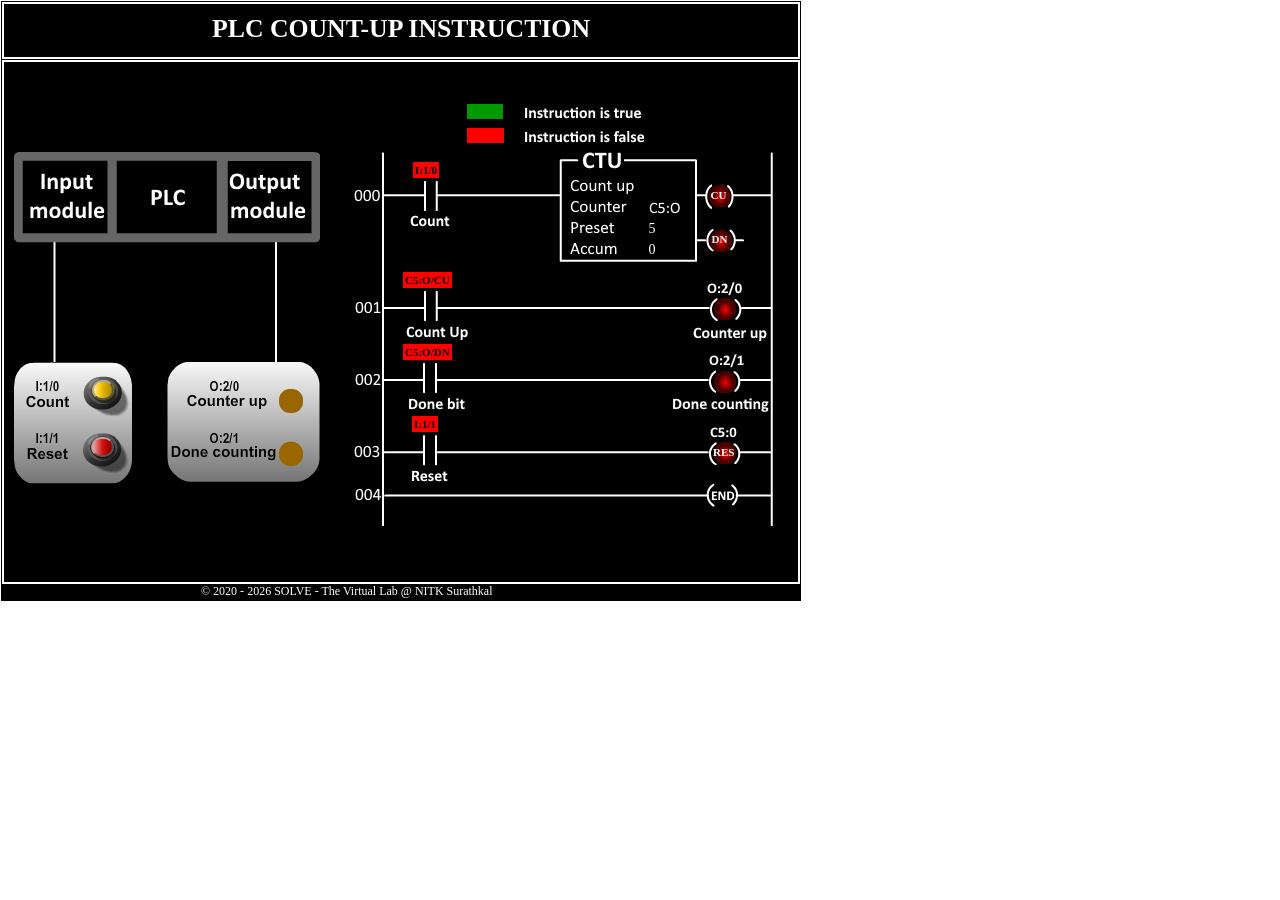
<file: simulation/index.html>
<!DOCTYPE html>
<html>
<head>
<meta charset="UTF-8">
<title>SOLVE</title>
<link rel="stylesheet" href="css/cui.css" />
<script type="text/javascript" src="js/cui.js"></script>
<script>
var simsubscreennum=0;
var temp=0;
</script>
</head>

<body style="margin:0; font-family:verdana; color:#ffffff;">
<div id="simscreen">
<div id="title"><h3>PLC COUNT-UP INSTRUCTION</h3></div>

<div class="simsubscreen">
	<img style="position:absolute; left:10px; top:90px;" src="images/i1.png" />
	<img style="position:absolute; left:350px; top:40px;" src="images/counter.png" />
	<img style="position:absolute; left:10px; top:300px;" src="images/control.png" />
	
	<img id="off1" style="position:absolute; left:704.5px; top:122.5px; width:22.5px; height:22.5px;" src="images/off.png" />
	<img id="on1" style="position:absolute; left:704.5px; top:122.5px; width:22.5px; height:22.5px; visibility:hidden;" src="images/on.png" />
	<img id="off2" style="position:absolute; left:705.5px; top:167.5px; width:22.5px; height:22.5px;" src="images/off.png" />
	<img id="on2" style="position:absolute; left:705.5px; top:167.5px; width:22.5px; height:22.5px; visibility:hidden;" src="images/on.png" />
	<img id="off3" style="position:absolute; left:709.5px; top:235.5px; width:22.5px; height:22.5px;" src="images/off.png" />
	<img id="on3" style="position:absolute; left:709.5px; top:235.5px; width:22.5px; height:22.5px; visibility:hidden;" src="images/on.png" />
	<img id="off4" style="position:absolute; left:709.5px; top:308.5px; width:22.5px; height:22.5px;" src="images/off.png" />
	<img id="on4" style="position:absolute; left:709.5px; top:308.5px; width:22.5px; height:22.5px; visibility:hidden;" src="images/on.png" />
	<img id="off5" style="position:absolute; left:709.5px; top:379.5px; width:22.5px; height:22.5px;" src="images/off.png" />
	<img id="on5" style="position:absolute; left:709.5px; top:379.5px; width:22.5px; height:22.5px; visibility:hidden;" src="images/on.png" />
	
	<div id="bit1" style="position:absolute; left:409px; top:100px; padding:2px; background-color:red; color:black; font-size:11px; font-weight:bold;">I:1/0</div>
	<div id="bit2" style="position:absolute; left:399px; top:210px; padding:2px; background-color:red; color:black; font-size:11px; font-weight:bold;">C5:O/CU</div>
	<div id="bit3" style="position:absolute; left:399px; top:282px; padding:2px; background-color:red; color:black; font-size:11px; font-weight:bold;">C5:O/DN</div>
	<div id="bit4" style="position:absolute; left:408px; top:354px; padding:2px; background-color:red; color:black; font-size:11px; font-weight:bold;">I:1/1</div>
	
	<p style="position:absolute; left:706.5px; top:116px; font-size:11px; font-weight:bold;">CU</p>
	<p style="position:absolute; left:707.5px; top:160px; font-size:11px; font-weight:bold;">DN</p>
	<p style="position:absolute; left:709px; top:372.5px; font-size:11px; font-weight:bold;">RES</p>
	
	<div id="cu" style="position:absolute; left:274.5px; top:327.25px; background-color:#996600; width:20px; height:20px; border-radius:11px; border:2px solid #996600;"></div>
	<div id="dc" style="position:absolute; left:274.5px; top:380px; background-color:#996600; width:20px; height:20px; border-radius:11px; border:2px solid #996600;"></div>

	<button id="count" style="position:absolute; left:88px; top:318.25px; background-image: linear-gradient(to right, #FFEB99, #FED430, #E1B400, #C79F00, #a98700); width:22px; height:20px; border-radius:11px; cursor:pointer; border-color:darkgrey;" onmousedown="startCounter();" onmouseup="stopCounter();"></button>
	
	<button id="reset" style="position:absolute; left:87px; top:374.75px; background-image: linear-gradient(to right, #F0A7A7, #E35A5A, #D11313, #B00000, #980000); width:23px; height:20.5px; border-radius:11.5px; cursor:pointer; border-color:darkgrey;" onmousedown="reset();" onmouseup="offReset();"></button>
	
	<p style="position:absolute; left:644.5px; top:144.5px; font-size:14px;">5</p>
	<p id="accum" style="position:absolute; left:644.5px; top:165.5px;font-size:14px;">0</p>
</div>

<div id="copyright"> &copy; 2020 - <script>document.write(new Date().getFullYear())</script> SOLVE - The Virtual Lab @ NITK Surathkal</div>

</div>
<script src="../assets/js/iframeResize.js"></script></body>
</html>
</file>
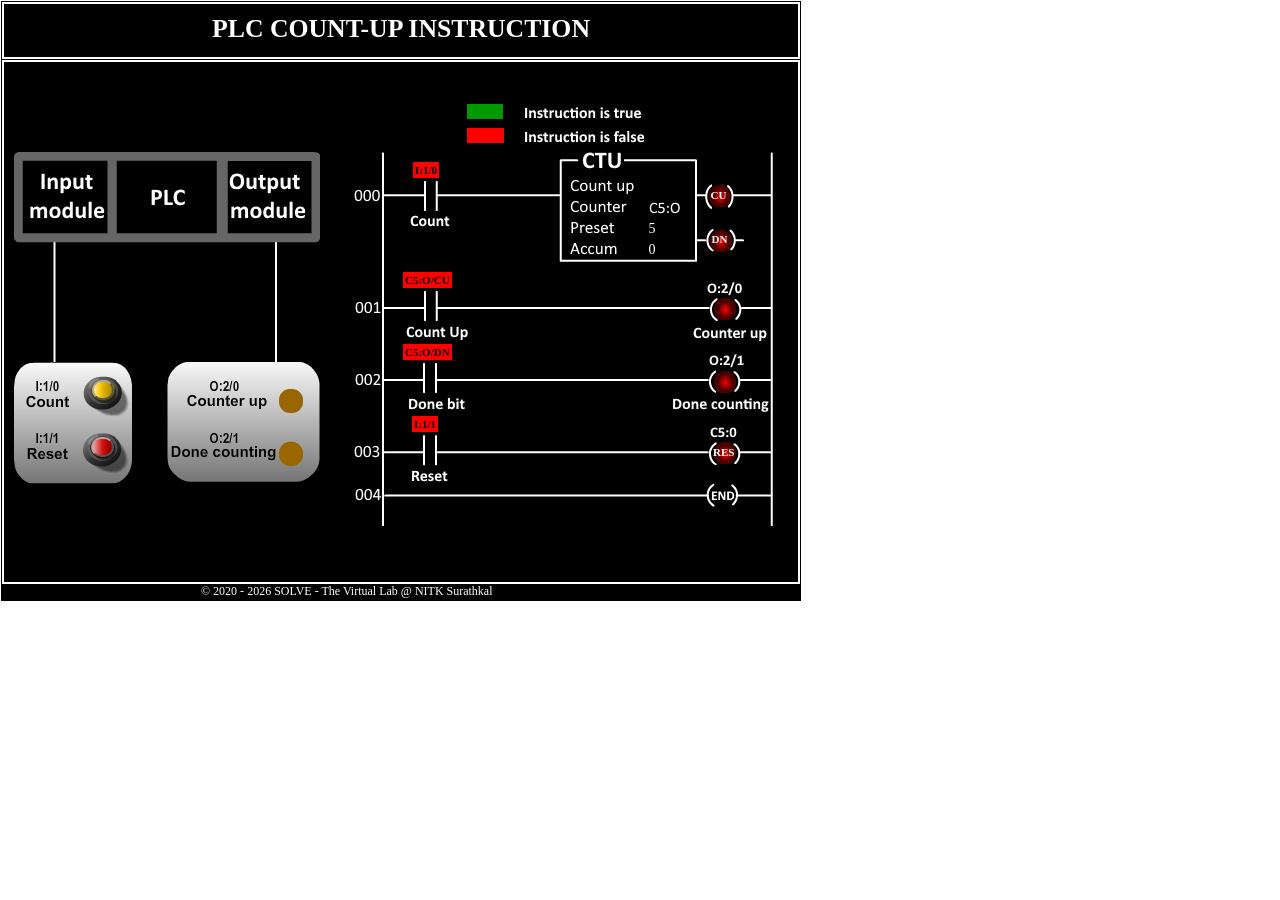
<file: experiment/simulation/index.html>
<!DOCTYPE html>
<html>
<head>
<meta charset="UTF-8">
<title>SOLVE</title>
<link rel="stylesheet" href="css/cui.css" />
<script type="text/javascript" src="js/cui.js"></script>
<script>
var simsubscreennum=0;
var temp=0;
</script>
</head>

<body style="margin:0; font-family:verdana; color:#ffffff;">
<div id="simscreen">
<div id="title"><h3>PLC COUNT-UP INSTRUCTION</h3></div>

<div class="simsubscreen">
	<img style="position:absolute; left:10px; top:90px;" src="images/i1.png" />
	<img style="position:absolute; left:350px; top:40px;" src="images/counter.png" />
	<img style="position:absolute; left:10px; top:300px;" src="images/control.png" />
	
	<img id="off1" style="position:absolute; left:704.5px; top:122.5px; width:22.5px; height:22.5px;" src="images/off.png" />
	<img id="on1" style="position:absolute; left:704.5px; top:122.5px; width:22.5px; height:22.5px; visibility:hidden;" src="images/on.png" />
	<img id="off2" style="position:absolute; left:705.5px; top:167.5px; width:22.5px; height:22.5px;" src="images/off.png" />
	<img id="on2" style="position:absolute; left:705.5px; top:167.5px; width:22.5px; height:22.5px; visibility:hidden;" src="images/on.png" />
	<img id="off3" style="position:absolute; left:709.5px; top:235.5px; width:22.5px; height:22.5px;" src="images/off.png" />
	<img id="on3" style="position:absolute; left:709.5px; top:235.5px; width:22.5px; height:22.5px; visibility:hidden;" src="images/on.png" />
	<img id="off4" style="position:absolute; left:709.5px; top:308.5px; width:22.5px; height:22.5px;" src="images/off.png" />
	<img id="on4" style="position:absolute; left:709.5px; top:308.5px; width:22.5px; height:22.5px; visibility:hidden;" src="images/on.png" />
	<img id="off5" style="position:absolute; left:709.5px; top:379.5px; width:22.5px; height:22.5px;" src="images/off.png" />
	<img id="on5" style="position:absolute; left:709.5px; top:379.5px; width:22.5px; height:22.5px; visibility:hidden;" src="images/on.png" />
	
	<div id="bit1" style="position:absolute; left:409px; top:100px; padding:2px; background-color:red; color:black; font-size:11px; font-weight:bold;">I:1/0</div>
	<div id="bit2" style="position:absolute; left:399px; top:210px; padding:2px; background-color:red; color:black; font-size:11px; font-weight:bold;">C5:O/CU</div>
	<div id="bit3" style="position:absolute; left:399px; top:282px; padding:2px; background-color:red; color:black; font-size:11px; font-weight:bold;">C5:O/DN</div>
	<div id="bit4" style="position:absolute; left:408px; top:354px; padding:2px; background-color:red; color:black; font-size:11px; font-weight:bold;">I:1/1</div>
	
	<p style="position:absolute; left:706.5px; top:116px; font-size:11px; font-weight:bold;">CU</p>
	<p style="position:absolute; left:707.5px; top:160px; font-size:11px; font-weight:bold;">DN</p>
	<p style="position:absolute; left:709px; top:372.5px; font-size:11px; font-weight:bold;">RES</p>
	
	<div id="cu" style="position:absolute; left:274.5px; top:327.25px; background-color:#996600; width:20px; height:20px; border-radius:11px; border:2px solid #996600;"></div>
	<div id="dc" style="position:absolute; left:274.5px; top:380px; background-color:#996600; width:20px; height:20px; border-radius:11px; border:2px solid #996600;"></div>

	<button id="count" style="position:absolute; left:88px; top:318.25px; background-image: linear-gradient(to right, #FFEB99, #FED430, #E1B400, #C79F00, #a98700); width:22px; height:20px; border-radius:11px; cursor:pointer; border-color:darkgrey;" onmousedown="startCounter();" onmouseup="stopCounter();"></button>
	
	<button id="reset" style="position:absolute; left:87px; top:374.75px; background-image: linear-gradient(to right, #F0A7A7, #E35A5A, #D11313, #B00000, #980000); width:23px; height:20.5px; border-radius:11.5px; cursor:pointer; border-color:darkgrey;" onmousedown="reset();" onmouseup="offReset();"></button>
	
	<p style="position:absolute; left:644.5px; top:144.5px; font-size:14px;">5</p>
	<p id="accum" style="position:absolute; left:644.5px; top:165.5px;font-size:14px;">0</p>
</div>

<div id="copyright"> &copy; 2020 - <script>document.write(new Date().getFullYear())</script> SOLVE - The Virtual Lab @ NITK Surathkal</div>

</div>
</body>
</html>
</file>
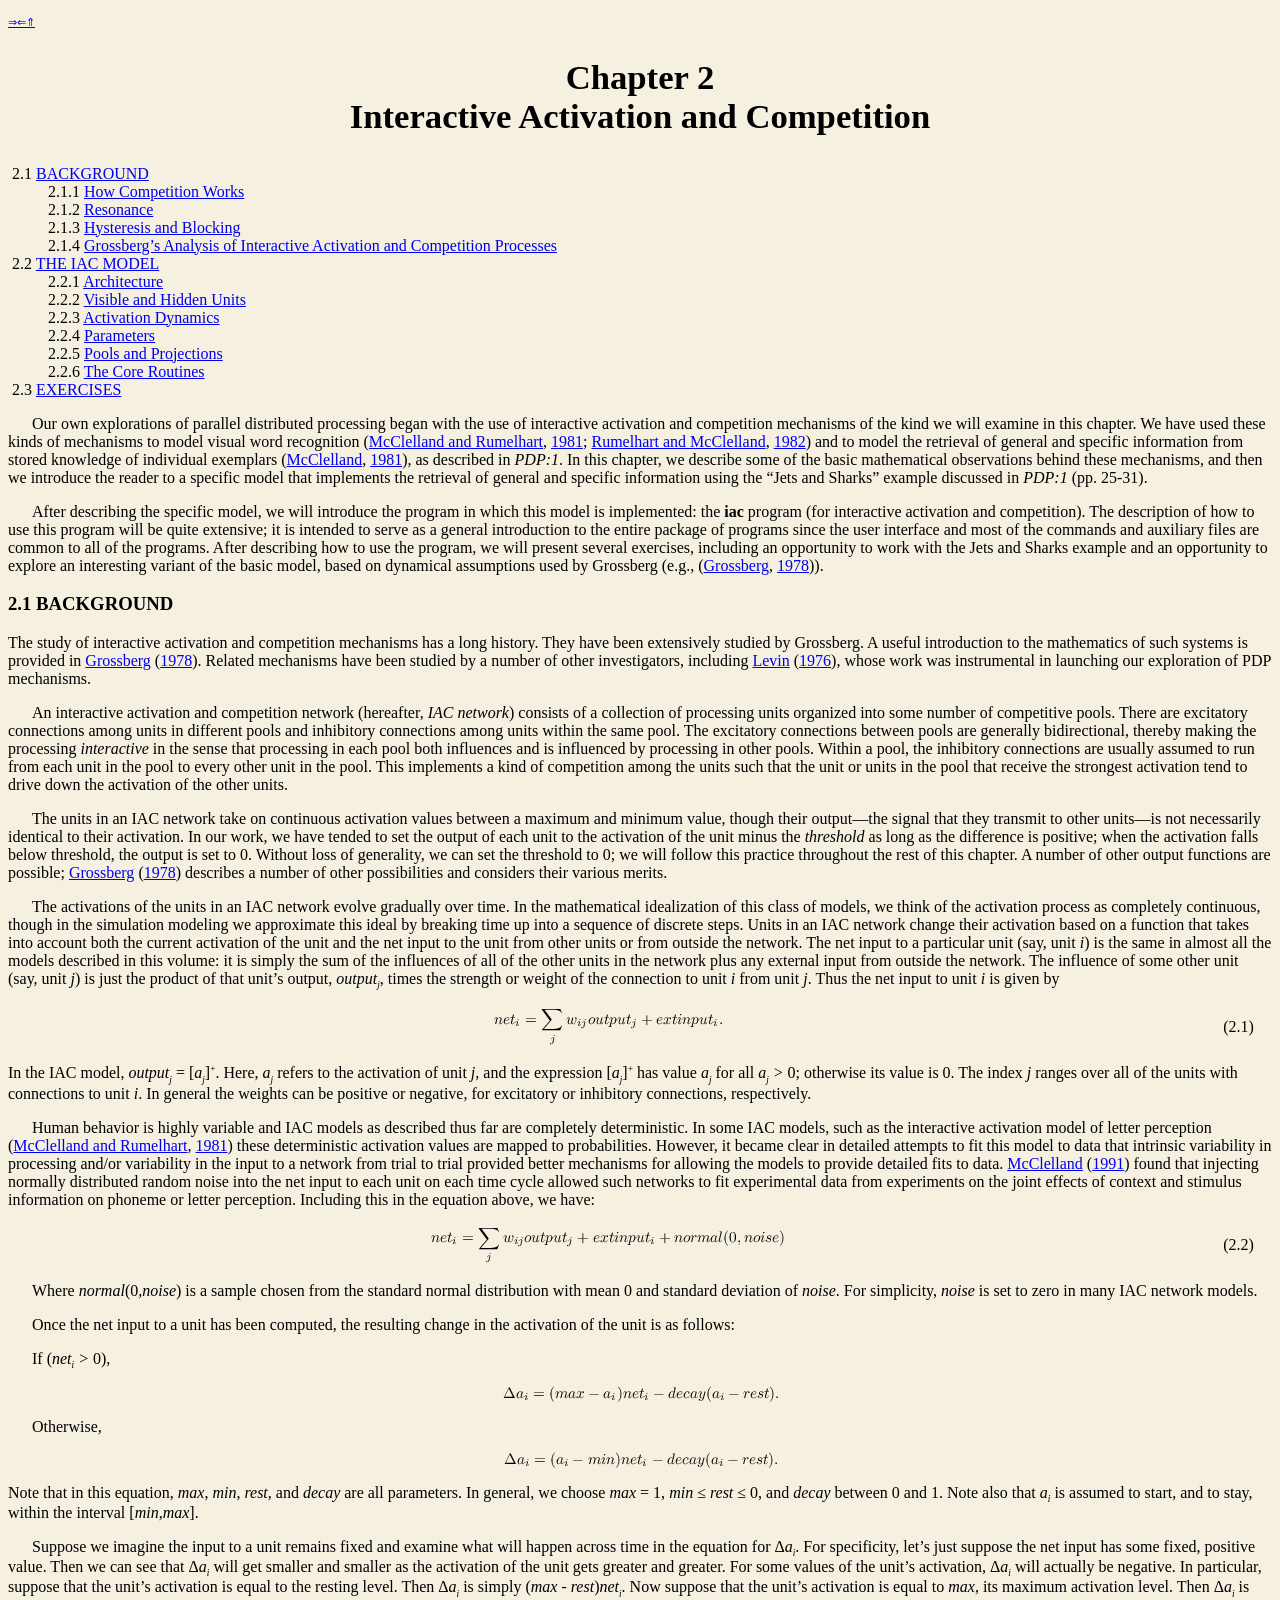
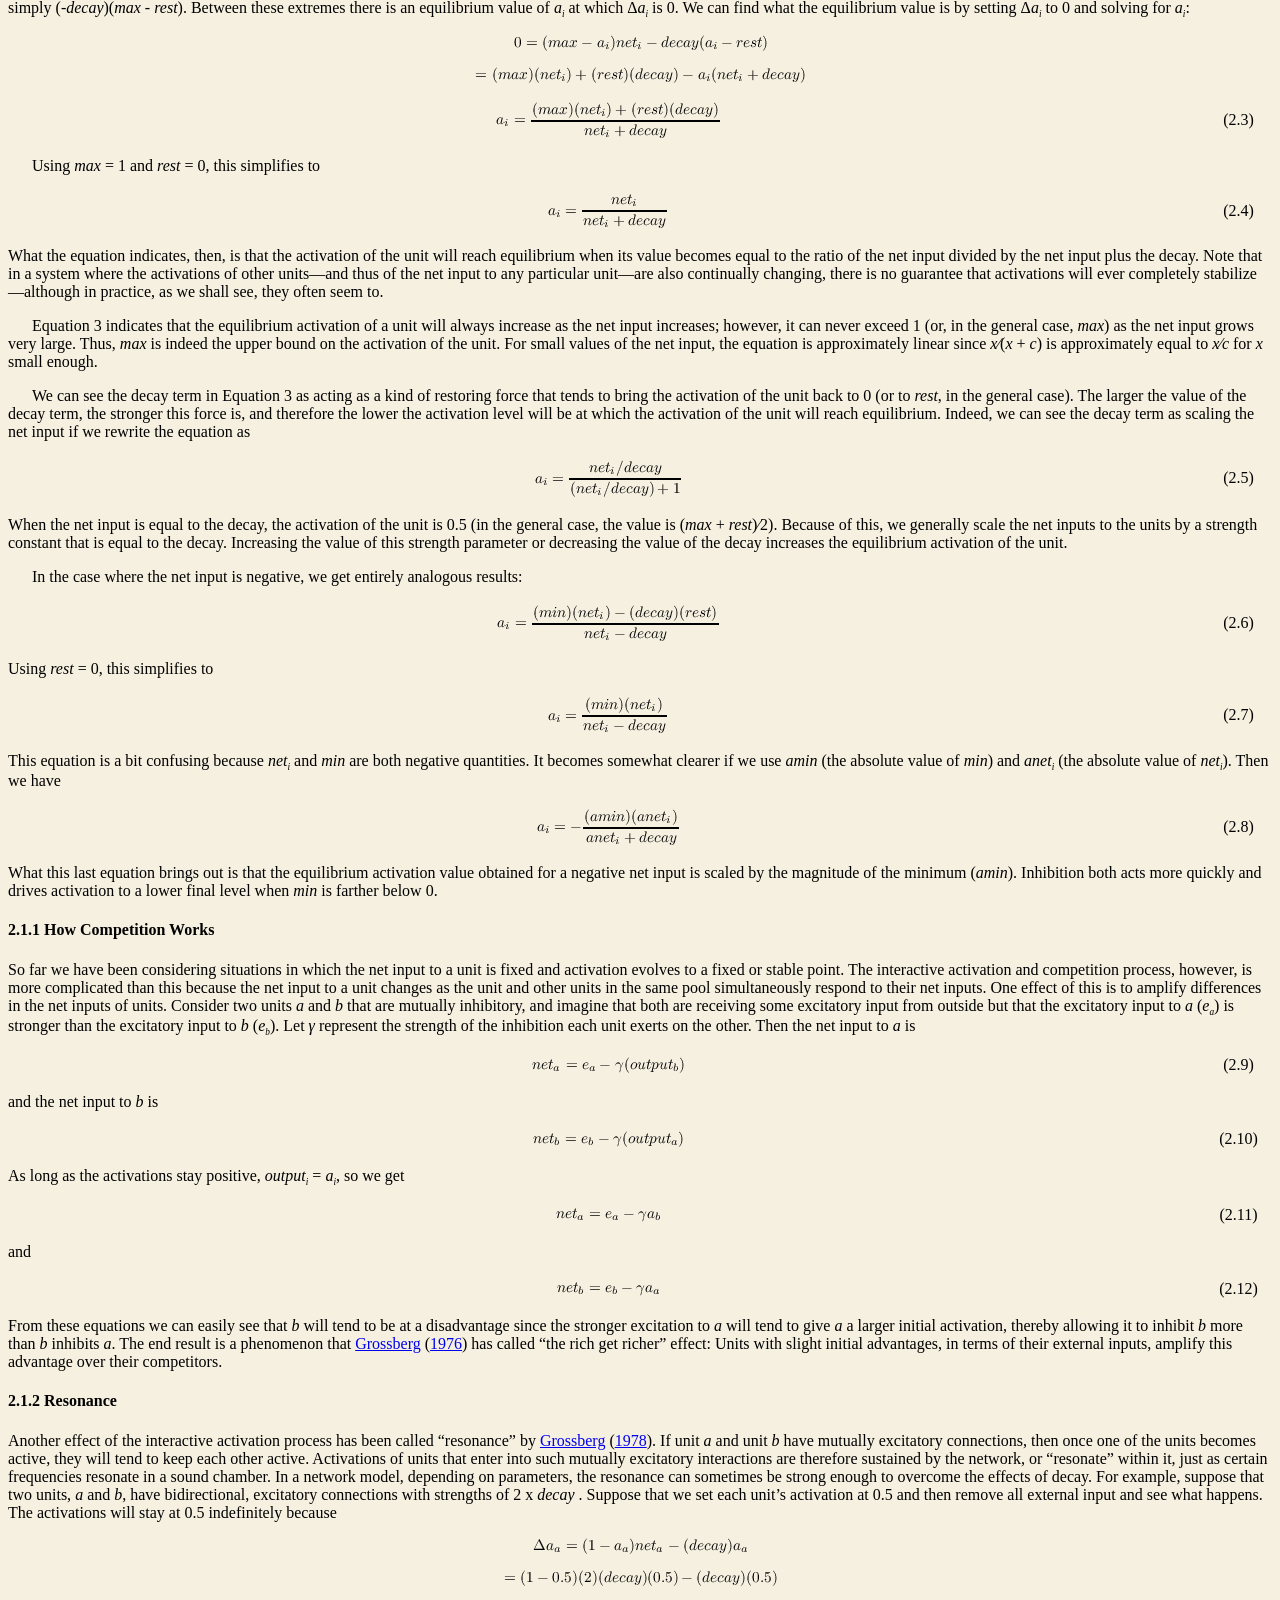
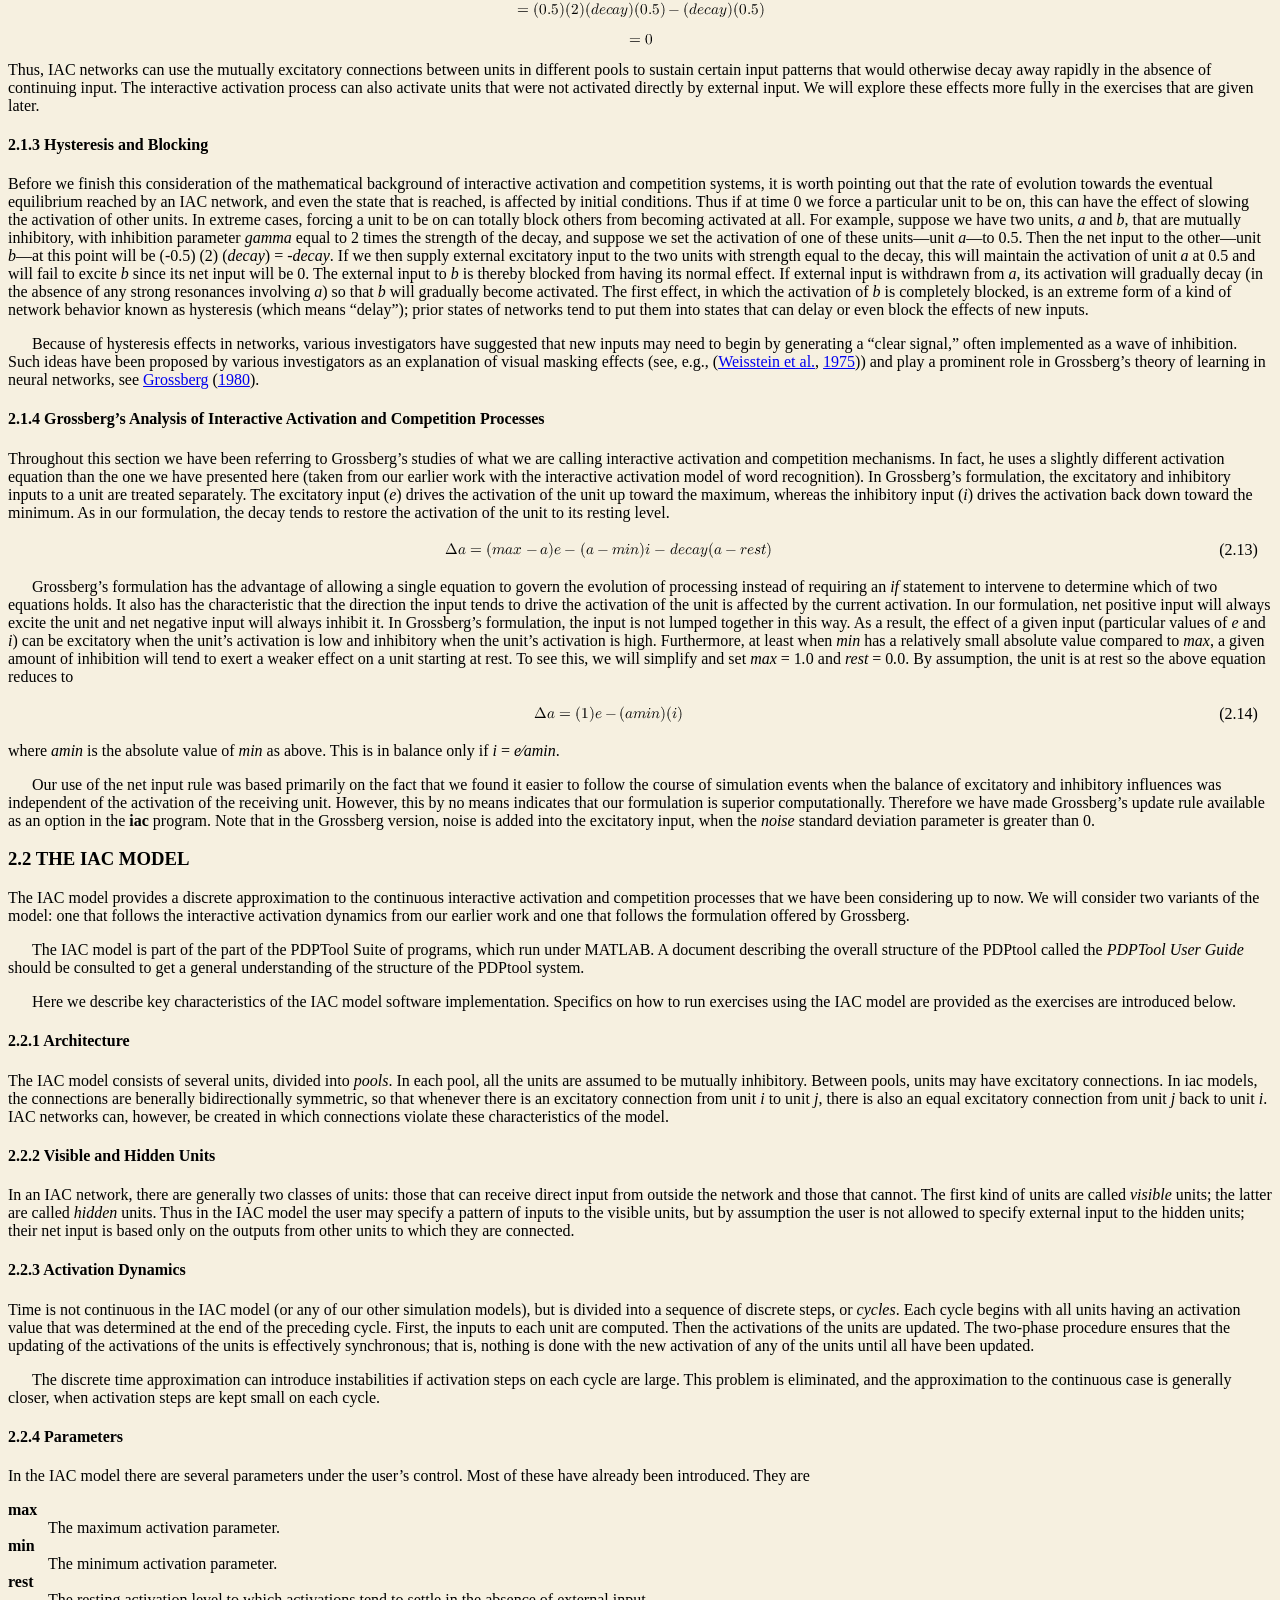
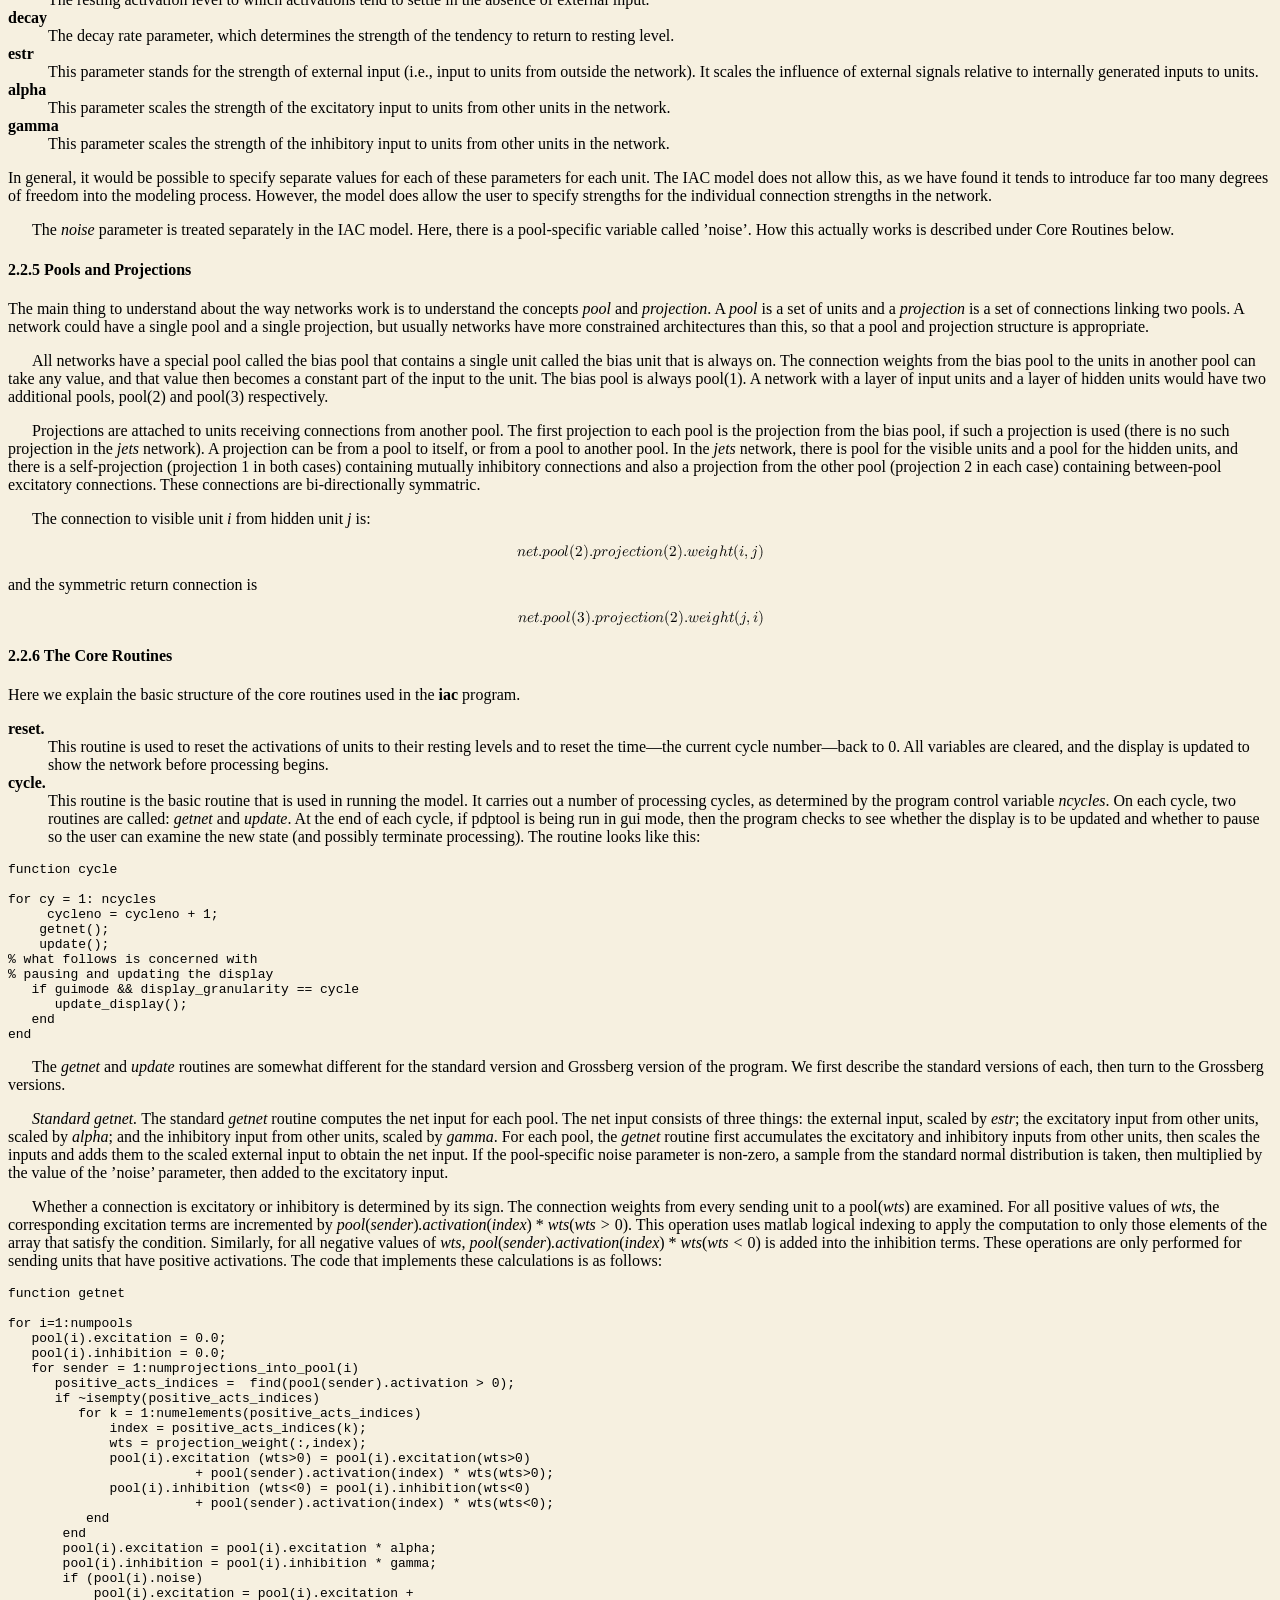
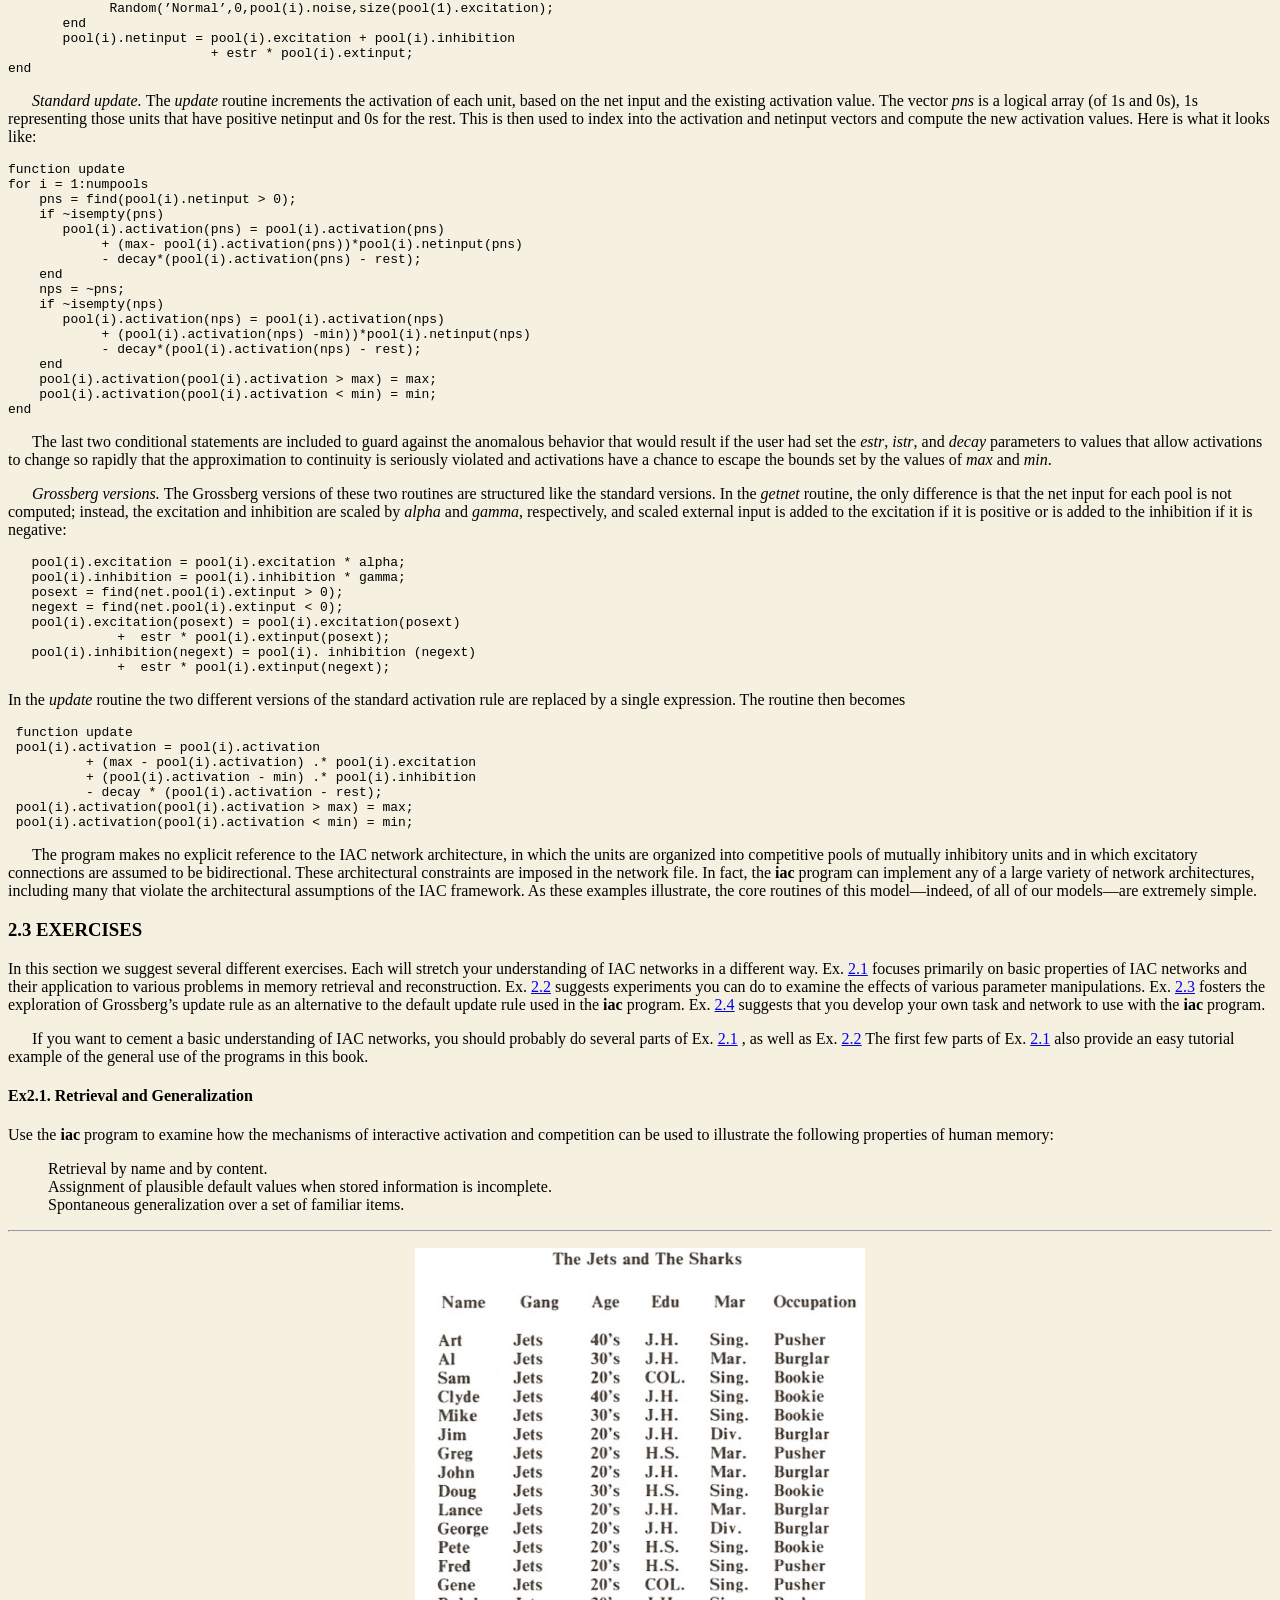
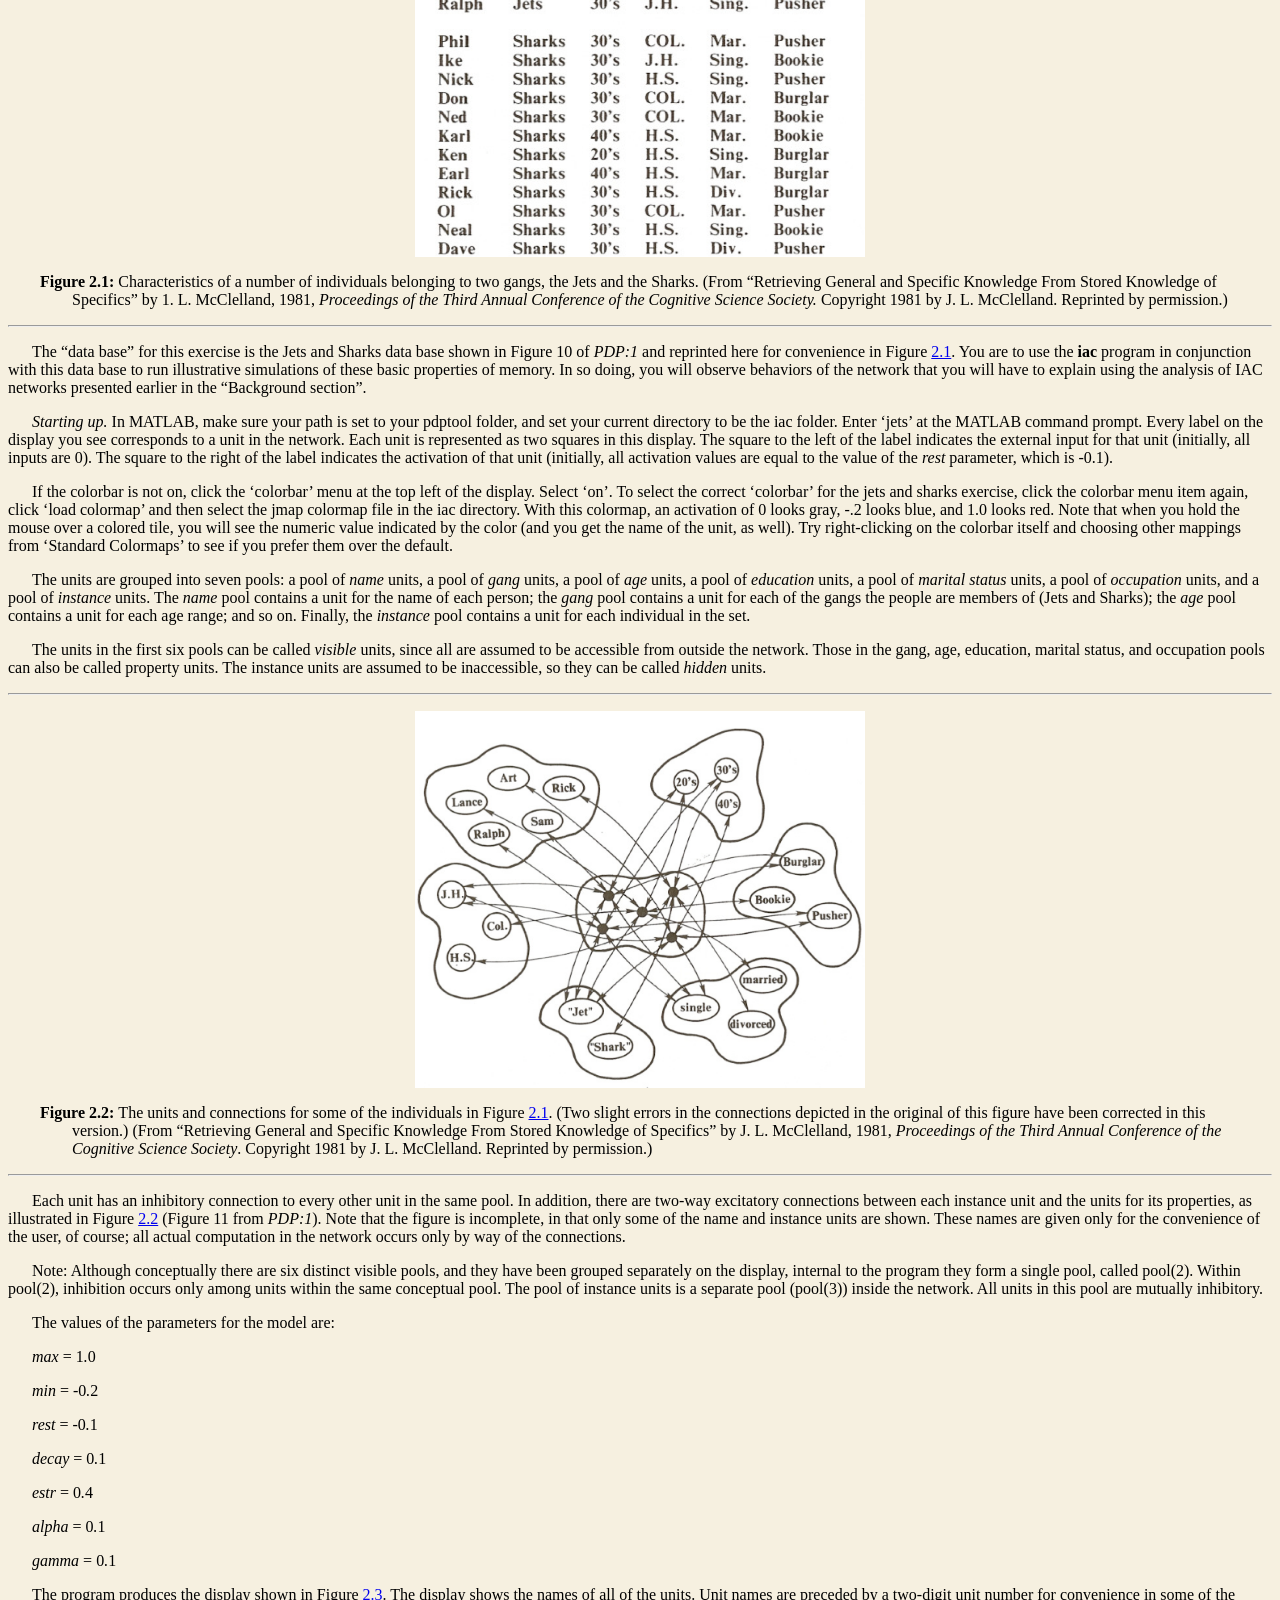
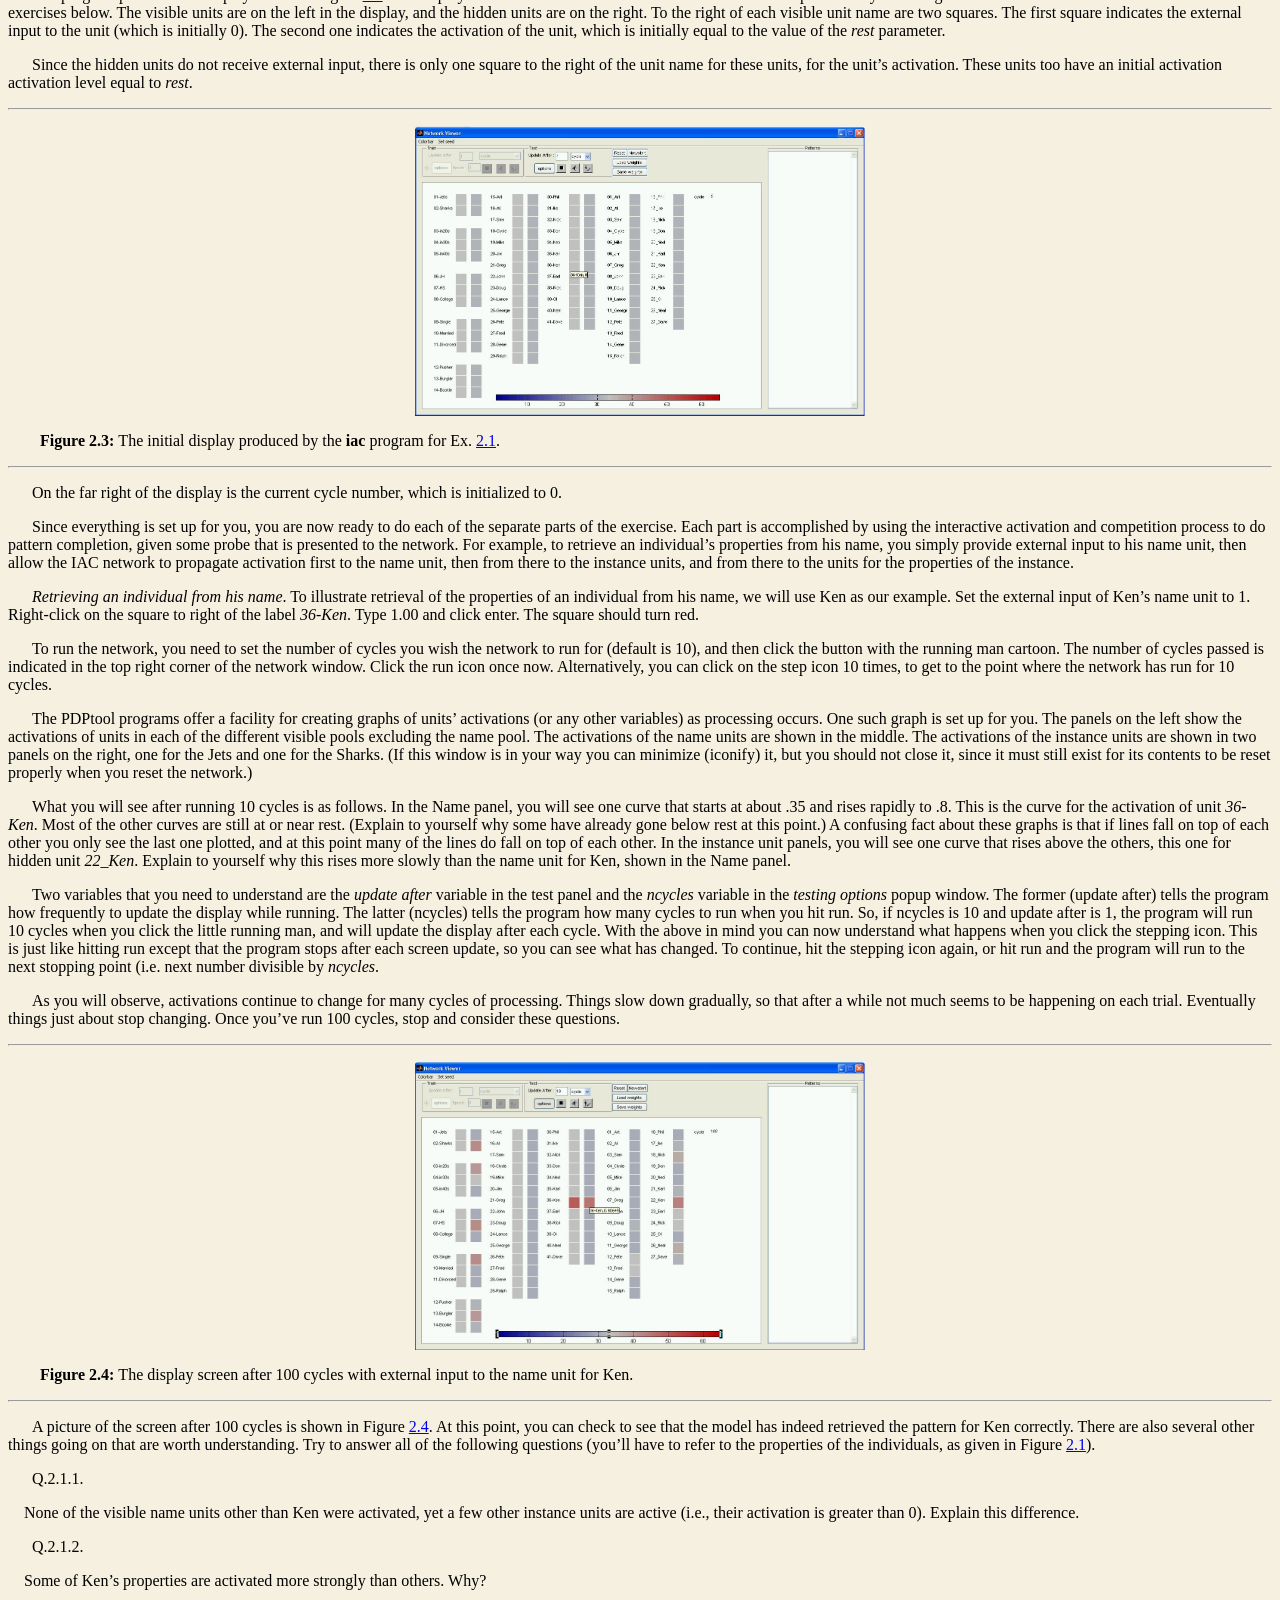
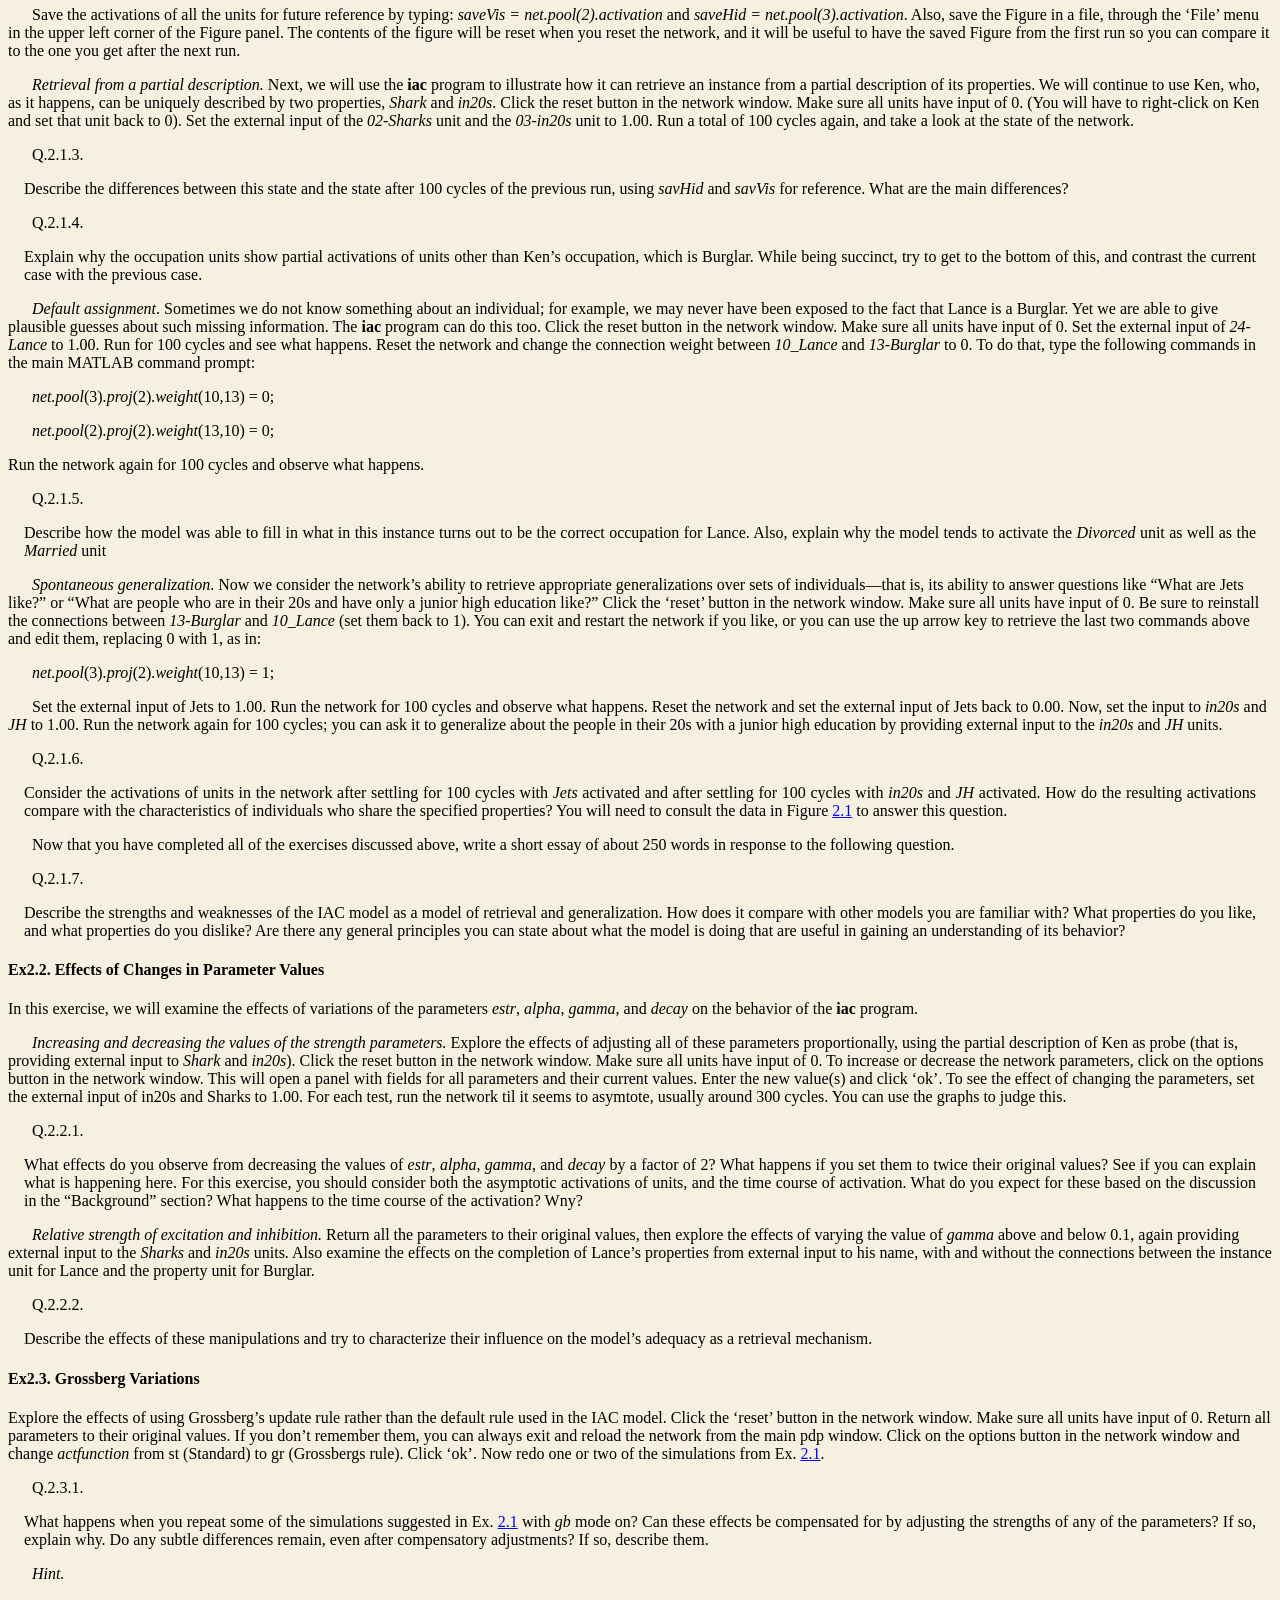
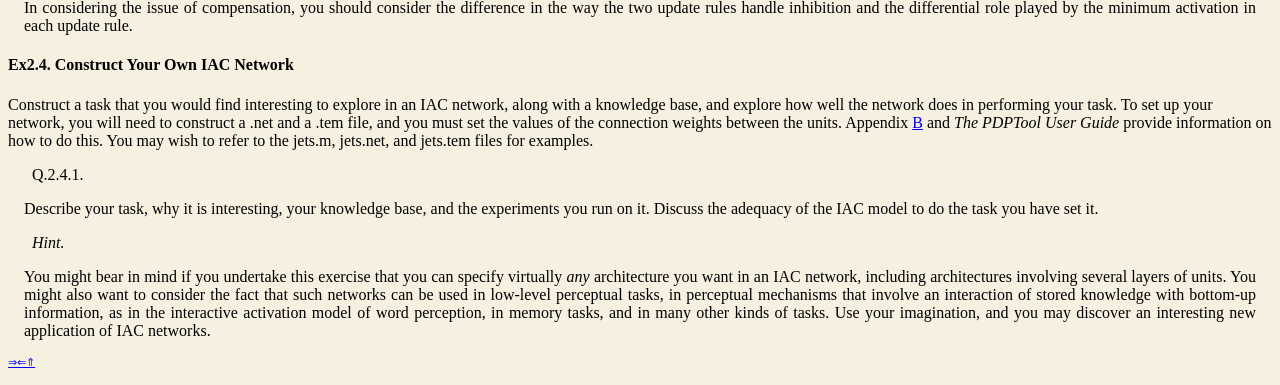
<file: Libraries/stanford-Interactive Activation and Competition.html>
<!DOCTYPE html PUBLIC "-//W3C//DTD HTML 4.01 Transitional//EN" "http://www.w3.org/TR/html4/loose.dtd">
<html><head><title>2 Interactive Activation and Competition</title> 
<meta http-equiv="Content-Type" content="text/html; charset=windows-1252"> 
<meta name="generator" content="TeX4ht (http://www.cse.ohio-state.edu/~gurari/TeX4ht/)"> 
<meta name="originator" content="TeX4ht (http://www.cse.ohio-state.edu/~gurari/TeX4ht/)"> 
<!-- 2,frames,html --> 
<meta name="src" content="handbook.tex"> 
<meta name="date" content="2015-12-16 23:36:00"> 
<link rel="stylesheet" type="text/css" href="stanford-Interactive%20Activation%20and%20Competition_files/handbook.css"> 
</head><body>
   <!--l. 1--><div class="crosslinks"><p class="noindent"><a href="https://web.stanford.edu/group/pdplab/pdphandbook/handbookch4.html"><span class="cmsy-7">&#8658;</span></a><a href="https://web.stanford.edu/group/pdplab/pdphandbook/handbookch2.html"><span class="cmsy-7">&#8656;</span></a><a href="https://web.stanford.edu/group/pdplab/pdphandbook/handbook3.html#handbookch3.html"><span class="cmsy-7">&#8657;</span></a></p></div>
   <h2 class="chapterHead"><span class="titlemark">Chapter&nbsp;2</span><br><a id="x7-190002"></a>Interactive Activation and Competition</h2><div class="chapterTOCS">
   &nbsp;<span class="sectionToc">2.1 <a href="#x7-200002.1">BACKGROUND</a></span>
<br>   &nbsp;&nbsp;<span class="subsectionToc">2.1.1 <a href="#x7-210002.1.1">How Competition Works</a></span>
<br>   &nbsp;&nbsp;<span class="subsectionToc">2.1.2 <a href="#x7-220002.1.2">Resonance</a></span>
<br>   &nbsp;&nbsp;<span class="subsectionToc">2.1.3 <a href="#x7-230002.1.3">Hysteresis and Blocking</a></span>
<br>   &nbsp;&nbsp;<span class="subsectionToc">2.1.4 <a href="#x7-240002.1.4">Grossberg�s Analysis of Interactive Activation and Competition Processes</a></span>
<br>   &nbsp;<span class="sectionToc">2.2 <a href="#x7-250002.2">THE IAC MODEL</a></span>
<br>   &nbsp;&nbsp;<span class="subsectionToc">2.2.1 <a href="#x7-260002.2.1">Architecture</a></span>
<br>   &nbsp;&nbsp;<span class="subsectionToc">2.2.2 <a href="#x7-270002.2.2">Visible and Hidden Units</a></span>
<br>   &nbsp;&nbsp;<span class="subsectionToc">2.2.3 <a href="#x7-280002.2.3">Activation Dynamics</a></span>
<br>   &nbsp;&nbsp;<span class="subsectionToc">2.2.4 <a href="#x7-290002.2.4">Parameters</a></span>
<br>   &nbsp;&nbsp;<span class="subsectionToc">2.2.5 <a href="#x7-300002.2.5">Pools and Projections</a></span>
<br>   &nbsp;&nbsp;<span class="subsectionToc">2.2.6 <a href="#x7-310002.2.6">The Core Routines</a></span>
<br>   &nbsp;<span class="sectionToc">2.3 <a href="#x7-320002.3">EXERCISES</a></span>
   </div>
<!--l. 3--><p class="indent">   Our own explorations of parallel distributed processing began with the
use of interactive activation and competition mechanisms of the kind we
will examine in this chapter. We have used these kinds of mechanisms to
model visual word recognition (<a href="https://web.stanford.edu/group/pdplab/pdphandbook/handbookli2.html#XMcClellandRumelhart81">McClelland and Rumelhart</a>,&nbsp;<a href="https://web.stanford.edu/group/pdplab/pdphandbook/handbookli2.html#XMcClellandRumelhart81">1981</a>;&nbsp;<a href="https://web.stanford.edu/group/pdplab/pdphandbook/handbookli2.html#XRumelhartMcClelland82">Rumelhart
and McClelland</a>,&nbsp;<a href="https://web.stanford.edu/group/pdplab/pdphandbook/handbookli2.html#XRumelhartMcClelland82">1982</a>) and to model the retrieval of general and specific
information from stored knowledge of individual exemplars (<a href="https://web.stanford.edu/group/pdplab/pdphandbook/handbookli2.html#XMcClelland81">McClelland</a>,&nbsp;<a href="https://web.stanford.edu/group/pdplab/pdphandbook/handbookli2.html#XMcClelland81">1981</a>), as
described in <span class="cmti-10">PDP:1</span>. In this chapter, we describe some of the basic mathematical
observations behind these mechanisms, and then we introduce the reader
to a specific model that implements the retrieval of general and specific
information using the �Jets and Sharks� example discussed in <span class="cmti-10">PDP:1 </span>(pp.
25-31).
<!--l. 15--></p><p class="indent">   After describing the specific model, we will introduce the program in which this
model is implemented: the <span class="cmbx-10">iac </span>program (for interactive activation and competition).
The description of how to use this program will be quite extensive; it is intended to
serve as a general introduction to the entire package of programs since the
user interface and most of the commands and auxiliary files are common
to all of the programs. After describing how to use the program, we will
present several exercises, including an opportunity to work with the Jets
and Sharks example and an opportunity to explore an interesting variant of
the basic model, based on dynamical assumptions used by Grossberg (e.g.,
(<a href="https://web.stanford.edu/group/pdplab/pdphandbook/handbookli2.html#XGrossberg78">Grossberg</a>,&nbsp;<a href="https://web.stanford.edu/group/pdplab/pdphandbook/handbookli2.html#XGrossberg78">1978</a>)).
   </p><h3 class="sectionHead"><span class="titlemark">2.1   </span> <a id="x7-200002.1"></a>BACKGROUND</h3>
<!--l. 29--><p class="noindent">The study of interactive activation and competition mechanisms has a long history.
They have been extensively studied by Grossberg. A useful introduction to
the mathematics of such systems is provided in <a href="https://web.stanford.edu/group/pdplab/pdphandbook/handbookli2.html#XGrossberg78">Grossberg</a>&nbsp;(<a href="https://web.stanford.edu/group/pdplab/pdphandbook/handbookli2.html#XGrossberg78">1978</a>). Related
mechanisms have been studied by a number of other investigators, including
                                                                  

                                                                  
<a href="https://web.stanford.edu/group/pdplab/pdphandbook/handbookli2.html#XLevin76">Levin</a>&nbsp;(<a href="https://web.stanford.edu/group/pdplab/pdphandbook/handbookli2.html#XLevin76">1976</a>), whose work was instrumental in launching our exploration of PDP
mechanisms.
<!--l. 36--></p><p class="indent">   An interactive activation and competition network (hereafter, <span class="cmti-10">IAC network</span>)
consists of a collection of processing units organized into some number of competitive
pools. There are excitatory connections among units in different pools and inhibitory
connections among units within the same pool. The excitatory connections between
pools are generally bidirectional, thereby making the processing <span class="cmti-10">interactive </span>in the
sense that processing in each pool both influences and is influenced by processing in
other pools. Within a pool, the inhibitory connections are usually assumed to run
from each unit in the pool to every other unit in the pool. This implements a kind of
competition among the units such that the unit or units in the pool that
receive the strongest activation tend to drive down the activation of the other
units.
<!--l. 50--></p><p class="indent">   The units in an IAC network take on continuous activation values between a
maximum and minimum value, though their output�the signal that they
transmit to other units�is not necessarily identical to their activation. In
our work, we have tended to set the output of each unit to the activation
of the unit minus the <span class="cmti-10">threshold </span>as long as the difference is positive; when
the activation falls below threshold, the output is set to 0. Without loss of
generality, we can set the threshold to 0; we will follow this practice throughout
the rest of this chapter. A number of other output functions are possible;
<a href="https://web.stanford.edu/group/pdplab/pdphandbook/handbookli2.html#XGrossberg78">Grossberg</a>&nbsp;(<a href="https://web.stanford.edu/group/pdplab/pdphandbook/handbookli2.html#XGrossberg78">1978</a>) describes a number of other possibilities and considers their various
merits.
<!--l. 62--></p><p class="indent">   The activations of the units in an IAC network evolve gradually over time. In the
mathematical idealization of this class of models, we think of the activation process
as completely continuous, though in the simulation modeling we approximate this
ideal by breaking time up into a sequence of discrete steps. Units in an IAC network
change their activation based on a function that takes into account both the current
activation of the unit and the net input to the unit from other units or from outside
the network. The net input to a particular unit (say, unit <span class="cmmi-10">i</span>) is the same in
almost all the models described in this volume: it is simply the sum of the
influences of all of the other units in the network plus any external input from
outside the network. The influence of some other unit (say, unit <span class="cmmi-10">j</span>) is just
the product of that unit�s output, <span class="cmmi-10">output</span><sub><span class="cmmi-7">j</span></sub>, times the strength or weight of
the connection to unit <span class="cmmi-10">i </span>from unit <span class="cmmi-10">j</span>. Thus the net input to unit <span class="cmmi-10">i </span>is given
by
   </p><table class="equation"><tbody><tr><td><a id="x7-20001r1"></a>
   <center class="math-display">
<img src="stanford-Interactive%20Activation%20and%20Competition_files/handbook0x.png" alt="      &#8721;
neti =   wijoutputj + extinputi.
       j
" class="math-display"></center></td><td class="equation-label">(2.1)</td></tr></tbody></table>
<!--l. 79--><p class="nopar">
In the IAC model, <span class="cmmi-10">output</span><sub><span class="cmmi-7">j</span></sub> = [<span class="cmmi-10">a</span><sub><span class="cmmi-7">j</span></sub>]<sup><span class="cmr-7">+</span></sup>. Here, <span class="cmmi-10">a</span><sub><span class="cmmi-7">j</span></sub> refers to the activation of unit <span class="cmmi-10">j</span>, and the
expression [<span class="cmmi-10">a</span><sub><span class="cmmi-7">j</span></sub>]<sup><span class="cmr-7">+</span></sup> has value <span class="cmmi-10">a</span><sub><span class="cmmi-7">j</span></sub> for all <span class="cmmi-10">a</span><sub><span class="cmmi-7">j</span></sub> <span class="cmmi-10">&gt; </span>0; otherwise its value is 0. The
index <span class="cmmi-10">j </span>ranges over all of the units with connections to unit <span class="cmmi-10">i</span>. In general the
weights can be positive or negative, for excitatory or inhibitory connections,
respectively.
<!--l. 87--></p><p class="indent">   Human behavior is highly variable and IAC models as described thus far are
completely deterministic. In some IAC models, such as the interactive activation
model of letter perception (<a href="https://web.stanford.edu/group/pdplab/pdphandbook/handbookli2.html#XMcClellandRumelhart81">McClelland and Rumelhart</a>,&nbsp;<a href="https://web.stanford.edu/group/pdplab/pdphandbook/handbookli2.html#XMcClellandRumelhart81">1981</a>) these deterministic
activation values are mapped to probabilities. However, it became clear in detailed
attempts to fit this model to data that intrinsic variability in processing and/or
variability in the input to a network from trial to trial provided better mechanisms
for allowing the models to provide detailed fits to data. <a href="https://web.stanford.edu/group/pdplab/pdphandbook/handbookli2.html#XMcClelland91">McClelland</a>&nbsp;(<a href="https://web.stanford.edu/group/pdplab/pdphandbook/handbookli2.html#XMcClelland91">1991</a>)
found that injecting normally distributed random noise into the net input to
each unit on each time cycle allowed such networks to fit experimental data
from experiments on the joint effects of context and stimulus information
on phoneme or letter perception. Including this in the equation above, we
have:
   </p><table class="equation"><tbody><tr><td><a id="x7-20002r2"></a>
   <center class="math-display">
<img src="stanford-Interactive%20Activation%20and%20Competition_files/handbook1x.png" alt="      &#8721;
neti =   wijoutputj + extinputi + normal(0,noise)
       j
" class="math-display"></center></td><td class="equation-label">(2.2)</td></tr></tbody></table>
<!--l. 103--><p class="nopar">
<!--l. 105--></p><p class="indent">   Where <span class="cmmi-10">normal</span>(0<span class="cmmi-10">,noise</span>) is a sample chosen from the standard normal distribution
with mean 0 and standard deviation of <span class="cmmi-10">noise</span>. For simplicity, <span class="cmmi-10">noise </span>is set to zero in
many IAC network models.
<!--l. 109--></p><p class="indent">   Once the net input to a unit has been computed, the resulting change in the
activation of the unit is as follows:
<!--l. 112--></p><p class="indent">   If (<span class="cmmi-10">net</span><sub><span class="cmmi-7">i</span></sub> <span class="cmmi-10">&gt; </span>0)<span class="cmmi-10">,</span>
   </p><center class="math-display">
<img src="stanford-Interactive%20Activation%20and%20Competition_files/handbook2x.png" alt="&#916;ai = (max - ai)neti - decay(ai - rest).
" class="math-display"></center>
<!--l. 115--><p class="nopar">
<!--l. 117--></p><p class="indent">   Otherwise,
   </p><center class="math-display">
<img src="stanford-Interactive%20Activation%20and%20Competition_files/handbook3x.png" alt="&#916;ai = (ai - min)neti - decay(ai - rest).
" class="math-display"></center>
<!--l. 120--><p class="nopar">
Note that in this equation, <span class="cmmi-10">max</span>, <span class="cmmi-10">min</span>, <span class="cmmi-10">rest</span>, and <span class="cmmi-10">decay </span>are all parameters. In
general, we choose <span class="cmmi-10">max </span>= 1, <span class="cmmi-10">min </span><span class="cmsy-10">&#8804; </span><span class="cmmi-10">rest </span><span class="cmsy-10">&#8804; </span>0, and <span class="cmmi-10">decay </span>between 0 and
1. Note also that <span class="cmmi-10">a</span><sub><span class="cmmi-7">i</span></sub> is assumed to start, and to stay, within the interval
[<span class="cmmi-10">min,max</span>].
<!--l. 126--></p><p class="indent">   Suppose we imagine the input to a unit remains fixed and examine what will
happen across time in the equation for &#916;<span class="cmmi-10">a</span><sub><span class="cmmi-7">i</span></sub>. For specificity, let�s just suppose the net
input has some fixed, positive value. Then we can see that &#916;<span class="cmmi-10">a</span><sub><span class="cmmi-7">i</span></sub> will get smaller and
smaller as the activation of the unit gets greater and greater. For some values of
the unit�s activation, &#916;<span class="cmmi-10">a</span><sub><span class="cmmi-7">i</span></sub> will actually be negative. In particular, suppose
that the unit�s activation is equal to the resting level. Then &#916;<span class="cmmi-10">a</span><sub><span class="cmmi-7">i</span></sub> is simply
(<span class="cmmi-10">max </span><span class="cmsy-10">- </span><span class="cmmi-10">rest</span>)<span class="cmmi-10">net</span><sub><span class="cmmi-7">i</span></sub>. Now suppose that the unit�s activation is equal to <span class="cmmi-10">max</span>, its
maximum activation level. Then &#916;<span class="cmmi-10">a</span><sub><span class="cmmi-7">i</span></sub> is simply (<span class="cmsy-10">-</span><span class="cmmi-10">decay</span>)(<span class="cmmi-10">max </span><span class="cmsy-10">- </span><span class="cmmi-10">rest</span>). Between
these extremes there is an equilibrium value of <span class="cmmi-10">a</span><sub><span class="cmmi-7">i</span></sub> at which &#916;<span class="cmmi-10">a</span><sub><span class="cmmi-7">i</span></sub> is 0. We
can find what the equilibrium value is by setting &#916;<span class="cmmi-10">a</span><sub><span class="cmmi-7">i</span></sub> to 0 and solving for
<span class="cmmi-10">a</span><sub><span class="cmmi-7">i</span></sub>:
   </p><center class="math-display">
<img src="stanford-Interactive%20Activation%20and%20Competition_files/handbook4x.png" alt="0 = (max - ai)neti - decay(ai - rest)
" class="math-display"></center>
<!--l. 142--><p class="nopar">
   </p><center class="math-display">
<img src="stanford-Interactive%20Activation%20and%20Competition_files/handbook5x.png" alt="= (max)(neti)+ (rest)(decay)- ai(neti + decay)
" class="math-display"></center>
<!--l. 145--><p class="nopar">
   </p><table class="equation"><tbody><tr><td><a id="x7-20003r3"></a>
                                                                  

                                                                  
   <center class="math-display">
<img src="stanford-Interactive%20Activation%20and%20Competition_files/handbook6x.png" alt="a = (max-)(neti)-+(rest)(decay)
 i         neti + decay
" class="math-display"></center></td><td class="equation-label">(2.3)</td></tr></tbody></table>
<!--l. 148--><p class="nopar">
<!--l. 150--></p><p class="indent">   Using <span class="cmmi-10">max </span>= 1 and <span class="cmmi-10">rest </span>= 0, this simplifies to
   </p><table class="equation"><tbody><tr><td><a id="x7-20004r4"></a>
   <center class="math-display">
<img src="stanford-Interactive%20Activation%20and%20Competition_files/handbook7x.png" alt="ai = ---neti----
     neti + decay
" class="math-display"></center></td><td class="equation-label">(2.4)</td></tr></tbody></table>
<!--l. 153--><p class="nopar">
<!--l. 155--></p><p class="noindent">What the equation indicates, then, is that the activation of the unit will
reach equilibrium when its value becomes equal to the ratio of the net input
divided by the net input plus the decay. Note that in a system where the
activations of other units�and thus of the net input to any particular unit�are
also continually changing, there is no guarantee that activations will ever
completely stabilize�although in practice, as we shall see, they often seem
to.
<!--l. 163--></p><p class="indent">   Equation 3 indicates that the equilibrium activation of a unit will always increase
as the net input increases; however, it can never exceed 1 (or, in the general case,
<span class="cmmi-10">max</span>) as the net input grows very large. Thus, <span class="cmmi-10">max </span>is indeed the upper bound on the
activation of the unit. For small values of the net input, the equation is
approximately linear since <span class="cmmi-10">x&#8725;</span>(<span class="cmmi-10">x </span>+ <span class="cmmi-10">c</span>) is approximately equal to <span class="cmmi-10">x&#8725;c </span>for <span class="cmmi-10">x </span>small
enough.
<!--l. 171--></p><p class="indent">   We can see the decay term in Equation 3 as acting as a kind of restoring force
that tends to bring the activation of the unit back to 0 (or to <span class="cmmi-10">rest</span>, in the general
case). The larger the value of the decay term, the stronger this force is, and therefore
the lower the activation level will be at which the activation of the unit will reach
equilibrium. Indeed, we can see the decay term as scaling the net input if we rewrite
the equation as
   </p><table class="equation"><tbody><tr><td><a id="x7-20005r5"></a>
                                                                  

                                                                  
   <center class="math-display">
<img src="stanford-Interactive%20Activation%20and%20Competition_files/handbook8x.png" alt="a  = --neti&#8725;decay---
 i   (neti&#8725;decay)+ 1
" class="math-display"></center></td><td class="equation-label">(2.5)</td></tr></tbody></table>
<!--l. 180--><p class="nopar">
<!--l. 182--></p><p class="noindent">When the net input is equal to the decay, the activation of the unit is 0.5 (in the
general case, the value is (<span class="cmmi-10">max </span>+ <span class="cmmi-10">rest</span>)<span class="cmmi-10">&#8725;</span>2). Because of this, we generally scale the net
inputs to the units by a strength constant that is equal to the decay. Increasing the
value of this strength parameter or decreasing the value of the decay increases the
equilibrium activation of the unit.
<!--l. 189--></p><p class="indent">   In the case where the net input is negative, we get entirely analogous
results:
   </p><table class="equation"><tbody><tr><td><a id="x7-20006r6"></a>
   <center class="math-display">
<img src="stanford-Interactive%20Activation%20and%20Competition_files/handbook9x.png" alt="a = (min)(neti)--(decay)(rest)
 i         neti - decay
" class="math-display"></center></td><td class="equation-label">(2.6)</td></tr></tbody></table>
<!--l. 192--><p class="nopar">
<!--l. 194--></p><p class="noindent">Using <span class="cmmi-10">rest </span>= 0, this simplifies to
   </p><table class="equation"><tbody><tr><td><a id="x7-20007r7"></a>
   <center class="math-display">
<img src="stanford-Interactive%20Activation%20and%20Competition_files/handbook10x.png" alt="a =  (min)(neti)-
 i   neti - decay
" class="math-display"></center></td><td class="equation-label">(2.7)</td></tr></tbody></table>
<!--l. 197--><p class="nopar">
<!--l. 199--></p><p class="noindent">This equation is a bit confusing because <span class="cmmi-10">net</span><sub><span class="cmmi-7">i</span></sub> and <span class="cmmi-10">min </span>are both negative quantities. It
becomes somewhat clearer if we use <span class="cmmi-10">amin </span>(the absolute value of <span class="cmmi-10">min</span>) and <span class="cmmi-10">anet</span><sub><span class="cmmi-7">i</span></sub> (the
absolute value of <span class="cmmi-10">net</span><sub><span class="cmmi-7">i</span></sub>). Then we have
   </p><table class="equation"><tbody><tr><td><a id="x7-20008r8"></a>
   <center class="math-display">
<img src="stanford-Interactive%20Activation%20and%20Competition_files/handbook11x.png" alt="      (amin-)(aneti)
ai = - aneti +decay
" class="math-display"></center></td><td class="equation-label">(2.8)</td></tr></tbody></table>
<!--l. 205--><p class="nopar">
<!--l. 207--></p><p class="noindent">What this last equation brings out is that the equilibrium activation value obtained
for a negative net input is scaled by the magnitude of the minimum (<span class="cmmi-10">amin</span>).
Inhibition both acts more quickly and drives activation to a lower final level when
<span class="cmmi-10">min </span>is farther below 0.
<!--l. 213--></p><p class="noindent">
   </p><h4 class="subsectionHead"><span class="titlemark">2.1.1   </span> <a id="x7-210002.1.1"></a>How Competition Works</h4>
<!--l. 214--><p class="noindent">So far we have been considering situations in which the net input to a unit
is fixed and activation evolves to a fixed or stable point. The interactive
activation and competition process, however, is more complicated than this
because the net input to a unit changes as the unit and other units in the
same pool simultaneously respond to their net inputs. One effect of this
is to amplify differences in the net inputs of units. Consider two units <span class="cmmi-10">a</span>
and <span class="cmmi-10">b </span>that are mutually inhibitory, and imagine that both are receiving
some excitatory input from outside but that the excitatory input to <span class="cmmi-10">a </span>(<span class="cmmi-10">e</span><sub><span class="cmmi-7">a</span></sub>) is
stronger than the excitatory input to <span class="cmmi-10">b </span>(<span class="cmmi-10">e</span><sub><span class="cmmi-7">b</span></sub>). Let <span class="cmmi-10">&#947; </span>represent the strength
of the inhibition each unit exerts on the other. Then the net input to <span class="cmmi-10">a</span>
is
   </p><table class="equation"><tbody><tr><td><a id="x7-21001r9"></a>
                                                                  

                                                                  
   <center class="math-display">
<img src="stanford-Interactive%20Activation%20and%20Competition_files/handbook12x.png" alt="net = e  - &#947;(output)
   a   a          b
" class="math-display"></center></td><td class="equation-label">(2.9)</td></tr></tbody></table>
<!--l. 228--><p class="nopar">
and the net input to <span class="cmmi-10">b </span>is
   </p><table class="equation"><tbody><tr><td><a id="x7-21002r10"></a>
   <center class="math-display">
<img src="stanford-Interactive%20Activation%20and%20Competition_files/handbook13x.png" alt="netb = eb - &#947;(outputa)
" class="math-display"></center></td><td class="equation-label">(2.10)</td></tr></tbody></table>
<!--l. 232--><p class="nopar">
As long as the activations stay positive, <span class="cmmi-10">output</span><sub><span class="cmmi-7">i</span></sub> = <span class="cmmi-10">a</span><sub><span class="cmmi-7">i</span></sub>, so we get
   </p><table class="equation"><tbody><tr><td><a id="x7-21003r11"></a>
   <center class="math-display">
<img src="stanford-Interactive%20Activation%20and%20Competition_files/handbook14x.png" alt="neta = ea - &#947;ab
" class="math-display"></center></td><td class="equation-label">(2.11)</td></tr></tbody></table>
<!--l. 236--><p class="nopar">
and
   </p><table class="equation"><tbody><tr><td><a id="x7-21004r12"></a>
                                                                  

                                                                  
   <center class="math-display">
<img src="stanford-Interactive%20Activation%20and%20Competition_files/handbook15x.png" alt="netb = eb - &#947;aa
" class="math-display"></center></td><td class="equation-label">(2.12)</td></tr></tbody></table>
<!--l. 240--><p class="nopar">
<!--l. 242--></p><p class="noindent">From these equations we can easily see that <span class="cmmi-10">b </span>will tend to be at a disadvantage since
the stronger excitation to <span class="cmmi-10">a </span>will tend to give <span class="cmmi-10">a </span>a larger initial activation, thereby
allowing it to inhibit <span class="cmmi-10">b </span>more than <span class="cmmi-10">b </span>inhibits <span class="cmmi-10">a</span>. The end result is a phenomenon that
<a href="https://web.stanford.edu/group/pdplab/pdphandbook/handbookli2.html#XGrossberg76">Grossberg</a>&nbsp;(<a href="https://web.stanford.edu/group/pdplab/pdphandbook/handbookli2.html#XGrossberg76">1976</a>) has called �the rich get richer� effect: Units with slight initial
advantages, in terms of their external inputs, amplify this advantage over their
competitors.
<!--l. 250--></p><p class="noindent">
   </p><h4 class="subsectionHead"><span class="titlemark">2.1.2   </span> <a id="x7-220002.1.2"></a>Resonance</h4>
<!--l. 252--><p class="noindent">Another effect of the interactive activation process has been called �resonance� by
<a href="https://web.stanford.edu/group/pdplab/pdphandbook/handbookli2.html#XGrossberg78">Grossberg</a>&nbsp;(<a href="https://web.stanford.edu/group/pdplab/pdphandbook/handbookli2.html#XGrossberg78">1978</a>). If unit <span class="cmmi-10">a </span>and unit <span class="cmmi-10">b </span>have mutually excitatory connections, then
once one of the units becomes active, they will tend to keep each other active.
Activations of units that enter into such mutually excitatory interactions are
therefore sustained by the network, or �resonate� within it, just as certain
frequencies resonate in a sound chamber. In a network model, depending on
parameters, the resonance can sometimes be strong enough to overcome the effects of
decay. For example, suppose that two units, <span class="cmmi-10">a </span>and <span class="cmmi-10">b</span>, have bidirectional, excitatory
connections with strengths of 2 x <span class="cmmi-10">decay </span>. Suppose that we set each unit�s activation
at 0.5 and then remove all external input and see what happens. The activations will
stay at 0.5 indefinitely because
   </p><center class="par-math-display">
<img src="stanford-Interactive%20Activation%20and%20Competition_files/handbook16x.png" alt="&#916;a  = (1- a )net - (decay)a
   a       a    a         a
" class="par-math-display"></center>
<!--l. 268--><p class="nopar">
   </p><center class="math-display">
<img src="stanford-Interactive%20Activation%20and%20Competition_files/handbook17x.png" alt="= (1 - 0.5)(2)(decay)(0.5)- (decay)(0.5)
" class="math-display"></center>
<!--l. 271--><p class="nopar">
                                                                  

                                                                  
   </p><center class="math-display">
<img src="stanford-Interactive%20Activation%20and%20Competition_files/handbook18x.png" alt="= (0.5)(2)(decay)(0.5)- (decay)(0.5)
" class="math-display"></center>
<!--l. 274--><p class="nopar">
   </p><center class="math-display">
<img src="stanford-Interactive%20Activation%20and%20Competition_files/handbook19x.png" alt="= 0
" class="math-display"></center>
<!--l. 277--><p class="nopar">
<!--l. 279--></p><p class="noindent">Thus, IAC networks can use the mutually excitatory connections between units in
different pools to sustain certain input patterns that would otherwise decay
away rapidly in the absence of continuing input. The interactive activation
process can also activate units that were not activated directly by external
input. We will explore these effects more fully in the exercises that are given
later.
<!--l. 287--></p><p class="noindent">
   </p><h4 class="subsectionHead"><span class="titlemark">2.1.3   </span> <a id="x7-230002.1.3"></a>Hysteresis and Blocking</h4>
<!--l. 289--><p class="noindent">Before we finish this consideration of the mathematical background of interactive
activation and competition systems, it is worth pointing out that the rate of
evolution towards the eventual equilibrium reached by an IAC network, and even
the state that is reached, is affected by initial conditions. Thus if at time 0
we force a particular unit to be on, this can have the effect of slowing the
activation of other units. In extreme cases, forcing a unit to be on can totally
block others from becoming activated at all. For example, suppose we have
two units, <span class="cmmi-10">a </span>and <span class="cmmi-10">b</span>, that are mutually inhibitory, with inhibition parameter
<span class="cmmi-10">gamma </span>equal to 2 times the strength of the decay, and suppose we set the
activation of one of these units�unit <span class="cmmi-10">a</span>�to 0.5. Then the net input to the
other�unit <span class="cmmi-10">b</span>�at this point will be (-0.5) (2) (<span class="cmmi-10">decay</span>) = <span class="cmsy-10">-</span><span class="cmmi-10">decay</span>. If we then
supply external excitatory input to the two units with strength equal to the
decay, this will maintain the activation of unit <span class="cmmi-10">a </span>at 0.5 and will fail to excite
<span class="cmmi-10">b </span>since its net input will be 0. The external input to <span class="cmmi-10">b </span>is thereby blocked
from having its normal effect. If external input is withdrawn from <span class="cmmi-10">a</span>, its
activation will gradually decay (in the absence of any strong resonances involving
<span class="cmmi-10">a</span>) so that <span class="cmmi-10">b </span>will gradually become activated. The first effect, in which the
activation of <span class="cmmi-10">b </span>is completely blocked, is an extreme form of a kind of network
behavior known as hysteresis (which means �delay�); prior states of networks
tend to put them into states that can delay or even block the effects of new
inputs.
                                                                  

                                                                  
<!--l. 314--></p><p class="indent">   Because of hysteresis effects in networks, various investigators have suggested that
new inputs may need to begin by generating a �clear signal,� often implemented as a
wave of inhibition. Such ideas have been proposed by various investigators as an
explanation of visual masking effects (see, e.g., (<a href="https://web.stanford.edu/group/pdplab/pdphandbook/handbookli2.html#XWeisstein75">Weisstein et&nbsp;al.</a>,&nbsp;<a href="https://web.stanford.edu/group/pdplab/pdphandbook/handbookli2.html#XWeisstein75">1975</a>)) and play a
prominent role in Grossberg�s theory of learning in neural networks, see
<a href="https://web.stanford.edu/group/pdplab/pdphandbook/handbookli2.html#XGrossberg80">Grossberg</a>&nbsp;(<a href="https://web.stanford.edu/group/pdplab/pdphandbook/handbookli2.html#XGrossberg80">1980</a>).
<!--l. 321--></p><p class="noindent">
   </p><h4 class="subsectionHead"><span class="titlemark">2.1.4   </span> <a id="x7-240002.1.4"></a>Grossberg�s Analysis of Interactive Activation and Competition
Processes</h4>
<!--l. 323--><p class="noindent">Throughout this section we have been referring to Grossberg�s studies of
what we are calling interactive activation and competition mechanisms. In
fact, he uses a slightly different activation equation than the one we have
presented here (taken from our earlier work with the interactive activation
model of word recognition). In Grossberg�s formulation, the excitatory and
inhibitory inputs to a unit are treated separately. The excitatory input (<span class="cmmi-10">e</span>) drives
the activation of the unit up toward the maximum, whereas the inhibitory
input (<span class="cmmi-10">i</span>) drives the activation back down toward the minimum. As in our
formulation, the decay tends to restore the activation of the unit to its resting
level.
   </p><table class="equation"><tbody><tr><td><a id="x7-24001r13"></a>
   <center class="math-display">
<img src="stanford-Interactive%20Activation%20and%20Competition_files/handbook20x.png" alt="&#916;a = (max - a)e- (a- min )i- decay(a- rest)
" class="math-display"></center></td><td class="equation-label">(2.13)</td></tr></tbody></table>
<!--l. 336--><p class="nopar">
<!--l. 338--></p><p class="indent">   Grossberg�s formulation has the advantage of allowing a single equation to govern
the evolution of processing instead of requiring an <span class="cmti-10">if  </span>statement to intervene to
determine which of two equations holds. It also has the characteristic that the
direction the input tends to drive the activation of the unit is affected by
the current activation. In our formulation, net positive input will always
excite the unit and net negative input will always inhibit it. In Grossberg�s
formulation, the input is not lumped together in this way. As a result, the effect
of a given input (particular values of <span class="cmmi-10">e </span>and <span class="cmmi-10">i</span>) can be excitatory when the
unit�s activation is low and inhibitory when the unit�s activation is high.
                                                                  

                                                                  
Furthermore, at least when <span class="cmmi-10">min </span>has a relatively small absolute value compared to
<span class="cmmi-10">max</span>, a given amount of inhibition will tend to exert a weaker effect on a
unit starting at rest. To see this, we will simplify and set <span class="cmmi-10">max </span>= 1<span class="cmmi-10">.</span>0 and
<span class="cmmi-10">rest </span>= 0<span class="cmmi-10">.</span>0. By assumption, the unit is at rest so the above equation reduces
to
   </p><table class="equation"><tbody><tr><td><a id="x7-24002r14"></a>
   <center class="math-display">
<img src="stanford-Interactive%20Activation%20and%20Competition_files/handbook21x.png" alt="&#916;a = (1)e- (amin)(i)
" class="math-display"></center></td><td class="equation-label">(2.14)</td></tr></tbody></table>
<!--l. 356--><p class="nopar">
where <span class="cmmi-10">amin </span>is the absolute value of <span class="cmmi-10">min </span>as above. This is in balance only if
<span class="cmmi-10">i </span>= <span class="cmmi-10">e&#8725;amin</span>.
<!--l. 360--></p><p class="indent">   Our use of the net input rule was based primarily on the fact that we found it
easier to follow the course of simulation events when the balance of excitatory
and inhibitory influences was independent of the activation of the receiving
unit. However, this by no means indicates that our formulation is superior
computationally. Therefore we have made Grossberg�s update rule available as an
option in the <span class="cmbx-10">iac </span>program. Note that in the Grossberg version, noise is added into the
excitatory input, when the <span class="cmmi-10">noise </span>standard deviation parameter is greater than
0.
<!--l. 370--></p><p class="noindent">
   </p><h3 class="sectionHead"><span class="titlemark">2.2   </span> <a id="x7-250002.2"></a>THE IAC MODEL</h3>
<!--l. 371--><p class="noindent">The IAC model provides a discrete approximation to the continuous interactive
activation and competition processes that we have been considering up to now. We
will consider two variants of the model: one that follows the interactive activation
dynamics from our earlier work and one that follows the formulation offered by
Grossberg.
<!--l. 377--></p><p class="indent">   The IAC model is part of the part of the PDPTool Suite of programs, which run
under MATLAB. A document describing the overall structure of the PDPtool called
the <span class="cmti-10">PDPTool User Guide </span>should be consulted to get a general understanding of the
structure of the PDPtool system.
<!--l. 382--></p><p class="indent">   Here we describe key characteristics of the IAC model software implementation.
Specifics on how to run exercises using the IAC model are provided as the exercises
are introduced below.
                                                                  

                                                                  
<!--l. 386--></p><p class="noindent">
   </p><h4 class="subsectionHead"><span class="titlemark">2.2.1   </span> <a id="x7-260002.2.1"></a>Architecture</h4>
<!--l. 388--><p class="noindent">The IAC model consists of several units, divided into <span class="cmti-10">pools</span>. In each pool, all the units
are assumed to be mutually inhibitory. Between pools, units may have excitatory
connections. In iac models, the connections are benerally bidirectionally symmetric,
so that whenever there is an excitatory connection from unit <span class="cmmi-10">i </span>to unit <span class="cmmi-10">j</span>, there is also
an equal excitatory connection from unit <span class="cmmi-10">j </span>back to unit <span class="cmmi-10">i</span>. IAC networks can,
however, be created in which connections violate these characteristics of the
model.
<!--l. 398--></p><p class="noindent">
   </p><h4 class="subsectionHead"><span class="titlemark">2.2.2   </span> <a id="x7-270002.2.2"></a>Visible and Hidden Units</h4>
<!--l. 399--><p class="noindent">In an IAC network, there are generally two classes of units: those that can receive
direct input from outside the network and those that cannot. The first kind of units
are called <span class="cmti-10">visible </span>units; the latter are called <span class="cmti-10">hidden </span>units. Thus in the IAC model the
user may specify a pattern of inputs to the visible units, but by assumption
the user is not allowed to specify external input to the hidden units; their
net input is based only on the outputs from other units to which they are
connected.
<!--l. 408--></p><p class="noindent">
   </p><h4 class="subsectionHead"><span class="titlemark">2.2.3   </span> <a id="x7-280002.2.3"></a>Activation Dynamics</h4>
<!--l. 409--><p class="noindent">Time is not continuous in the IAC model (or any of our other simulation models),
but is divided into a sequence of discrete steps, or <span class="cmti-10">cycles</span>. Each cycle begins
with all units having an activation value that was determined at the end of
the preceding cycle. First, the inputs to each unit are computed. Then the
activations of the units are updated. The two-phase procedure ensures that the
updating of the activations of the units is effectively synchronous; that is,
nothing is done with the new activation of any of the units until all have been
updated.
<!--l. 419--></p><p class="indent">   The discrete time approximation can introduce instabilities if activation steps on
each cycle are large. This problem is eliminated, and the approximation to the
continuous case is generally closer, when activation steps are kept small on each
cycle.
<!--l. 424--></p><p class="noindent">
   </p><h4 class="subsectionHead"><span class="titlemark">2.2.4   </span> <a id="x7-290002.2.4"></a>Parameters</h4>
<!--l. 425--><p class="noindent">In the IAC model there are several parameters under the user�s control. Most of these
have already been introduced. They are
                                                                  

                                                                  
     </p><dl class="description"><dt class="description">
<span class="cmbx-10">max</span> </dt><dd class="description">The maximum activation parameter.
     </dd><dt class="description">
<span class="cmbx-10">min</span> </dt><dd class="description">The minimum activation parameter.
     </dd><dt class="description">
<span class="cmbx-10">rest</span> </dt><dd class="description">The  resting  activation  level  to  which  activations  tend  to  settle  in  the
     absence of external input.
     </dd><dt class="description">
<span class="cmbx-10">decay</span> </dt><dd class="description">The  decay  rate  parameter,  which  determines  the  strength  of  the
     tendency to return to resting level.
     </dd><dt class="description">
<span class="cmbx-10">estr</span> </dt><dd class="description">This parameter stands for the strength of external input (i.e., input to
     units from outside the network). It scales the influence of external signals
     relative to internally generated inputs to units.
     </dd><dt class="description">
<span class="cmbx-10">alpha</span> </dt><dd class="description">This parameter scales the strength of the excitatory input to units from
     other units in the network.
     </dd><dt class="description">
<span class="cmbx-10">gamma</span> </dt><dd class="description">This parameter scales the strength of the inhibitory input to units
     from other units in the network.</dd></dl>
<!--l. 443--><p class="noindent">In general, it would be possible to specify separate values for each of these parameters
for each unit. The IAC model does not allow this, as we have found it tends to
introduce far too many degrees of freedom into the modeling process. However, the
model does allow the user to specify strengths for the individual connection strengths
in the network.
<!--l. 450--></p><p class="indent">   The <span class="cmmi-10">noise </span>parameter is treated separately in the IAC model. Here, there is a
pool-specific variable called �noise�. How this actually works is described under Core
Routines below.
<!--l. 454--></p><p class="noindent">
   </p><h4 class="subsectionHead"><span class="titlemark">2.2.5   </span> <a id="x7-300002.2.5"></a>Pools and Projections</h4>
<!--l. 455--><p class="noindent">The main thing to understand about the way networks work is to understand the
concepts <span class="cmti-10">pool </span>and <span class="cmti-10">projection</span>. A <span class="cmti-10">pool </span>is a set of units and a <span class="cmti-10">projection </span>is a set of
connections linking two pools. A network could have a single pool and a single
projection, but usually networks have more constrained architectures than this, so
that a pool and projection structure is appropriate.
<!--l. 463--></p><p class="indent">   All networks have a special pool called the bias pool that contains a single unit
called the bias unit that is always on. The connection weights from the bias pool to
the units in another pool can take any value, and that value then becomes a constant
part of the input to the unit. The bias pool is always pool(1). A network with a layer
                                                                  

                                                                  
of input units and a layer of hidden units would have two additional pools, pool(2)
and pool(3) respectively.
<!--l. 471--></p><p class="indent">   Projections are attached to units receiving connections from another pool. The
first projection to each pool is the projection from the bias pool, if such a projection
is used (there is no such projection in the <span class="cmti-10">jets </span>network). A projection can be from a
pool to itself, or from a pool to another pool. In the <span class="cmti-10">jets </span>network, there is pool for
the visible units and a pool for the hidden units, and there is a self-projection
(projection 1 in both cases) containing mutually inhibitory connections and
also a projection from the other pool (projection 2 in each case) containing
between-pool excitatory connections. These connections are bi-directionally
symmatric.
<!--l. 482--></p><p class="indent">   The connection to visible unit <span class="cmmi-10">i </span>from hidden unit <span class="cmmi-10">j </span>is:
   </p><center class="math-display">
<img src="stanford-Interactive%20Activation%20and%20Competition_files/handbook22x.png" alt="net.pool(2).projection (2).weight(i,j)
" class="math-display"></center>
<!--l. 485--><p class="nopar">
and the symmetric return connection is
   </p><center class="math-display">
<img src="stanford-Interactive%20Activation%20and%20Competition_files/handbook23x.png" alt="net.pool(3).projection (2).weight(j,i)
" class="math-display"></center>
<!--l. 489--><p class="nopar">
<!--l. 491--></p><p class="noindent">
   </p><h4 class="subsectionHead"><span class="titlemark">2.2.6   </span> <a id="x7-310002.2.6"></a>The Core Routines</h4>
<!--l. 492--><p class="noindent">Here we explain the basic structure of the core routines used in the <span class="cmbx-10">iac</span>
program.
     </p><dl class="description"><dt class="description">
<span class="cmbx-10">reset.</span> </dt><dd class="description">This routine is used to reset the activations of units to their resting
     levels and to reset the time�the current cycle number�back to 0. All
     variables are cleared, and the display is updated to show the network
     before processing begins.
     </dd><dt class="description">
<span class="cmbx-10">cycle.</span> </dt><dd class="description">This routine is the basic routine that is used in running the model. It
     carries out a number of processing cycles, as determined by the program
     control variable <span class="cmmi-10">ncycles</span>. On each cycle, two routines are called: <span class="cmmi-10">getnet</span>
     and <span class="cmmi-10">update</span>. At the end of each cycle, if pdptool is being run in gui mode,
     then the program checks to see whether the display is to be updated and
     whether to pause so the user can examine the new state (and possibly
     terminate processing). The routine looks like this:</dd></dl>
                                                                  

                                                                  
<div class="verbatim" id="verbatim-31">
function&nbsp;cycle
&nbsp;<br>
&nbsp;<br>for&nbsp;cy&nbsp;=&nbsp;1:&nbsp;ncycles
&nbsp;<br>&nbsp;&nbsp;&nbsp;&nbsp;&nbsp;cycleno&nbsp;=&nbsp;cycleno&nbsp;+&nbsp;1;
&nbsp;<br>&nbsp;&nbsp;&nbsp;&nbsp;getnet();
&nbsp;<br>&nbsp;&nbsp;&nbsp;&nbsp;update();
&nbsp;<br>%&nbsp;what&nbsp;follows&nbsp;is&nbsp;concerned&nbsp;with
&nbsp;<br>%&nbsp;pausing&nbsp;and&nbsp;updating&nbsp;the&nbsp;display
&nbsp;<br>&nbsp;&nbsp;&nbsp;if&nbsp;guimode&nbsp;&amp;&amp;&nbsp;display_granularity&nbsp;==&nbsp;cycle
&nbsp;<br>&nbsp;&nbsp;&nbsp;&nbsp;&nbsp;&nbsp;update_display();
&nbsp;<br>&nbsp;&nbsp;&nbsp;end
&nbsp;<br>end
&nbsp;<br>
</div>
<!--l. 522--><p class="nopar">
<!--l. 524--></p><p class="indent">   The <span class="cmmi-10">getnet </span>and <span class="cmmi-10">update </span>routines are somewhat different for the standard version
and Grossberg version of the program. We first describe the standard versions of
each, then turn to the Grossberg versions.
<!--l. 529--></p><p class="indent">   <span class="cmti-10">Standard getnet. </span>The standard <span class="cmmi-10">getnet </span>routine computes the net input for each
pool. The net input consists of three things: the external input, scaled by <span class="cmmi-10">estr</span>; the
excitatory input from other units, scaled by <span class="cmmi-10">alpha</span>; and the inhibitory input from
other units, scaled by <span class="cmmi-10">gamma</span>. For each pool, the <span class="cmmi-10">getnet </span>routine first accumulates the
excitatory and inhibitory inputs from other units, then scales the inputs and adds
them to the scaled external input to obtain the net input. If the pool-specific noise
parameter is non-zero, a sample from the standard normal distribution is taken, then
multiplied by the value of the �noise� parameter, then added to the excitatory
input.
<!--l. 541--></p><p class="indent">   Whether a connection is excitatory or inhibitory is determined by its
sign. The connection weights from every sending unit to a pool(<span class="cmmi-10">wts</span>) are
examined. For all positive values of <span class="cmmi-10">wts</span>, the corresponding excitation terms
are incremented by <span class="cmmi-10">pool</span>(<span class="cmmi-10">sender</span>)<span class="cmmi-10">.activation</span>(<span class="cmmi-10">index</span>) <span class="cmsy-10">* </span><span class="cmmi-10">wts</span>(<span class="cmmi-10">wts &gt; </span>0). This
operation uses matlab logical indexing to apply the computation to only those
elements of the array that satisfy the condition. Similarly, for all negative values
of <span class="cmmi-10">wts</span>, <span class="cmmi-10">pool</span>(<span class="cmmi-10">sender</span>)<span class="cmmi-10">.activation</span>(<span class="cmmi-10">index</span>) <span class="cmsy-10">* </span><span class="cmmi-10">wts</span>(<span class="cmmi-10">wts &lt; </span>0) is added into the
inhibition terms. These operations are only performed for sending units that
have positive activations. The code that implements these calculations is as
follows:
                                                                  

                                                                  
   </p><div class="verbatim" id="verbatim-32">
function&nbsp;getnet
&nbsp;<br>
&nbsp;<br>for&nbsp;i=1:numpools
&nbsp;<br>&nbsp;&nbsp;&nbsp;pool(i).excitation&nbsp;=&nbsp;0.0;
&nbsp;<br>&nbsp;&nbsp;&nbsp;pool(i).inhibition&nbsp;=&nbsp;0.0;
&nbsp;<br>&nbsp;&nbsp;&nbsp;for&nbsp;sender&nbsp;=&nbsp;1:numprojections_into_pool(i)
&nbsp;<br>&nbsp;&nbsp;&nbsp;&nbsp;&nbsp;&nbsp;positive_acts_indices&nbsp;=&nbsp;&nbsp;find(pool(sender).activation&nbsp;&gt;&nbsp;0);
&nbsp;<br>&nbsp;&nbsp;&nbsp;&nbsp;&nbsp;&nbsp;if&nbsp;~isempty(positive_acts_indices)
&nbsp;<br>&nbsp;&nbsp;&nbsp;&nbsp;&nbsp;&nbsp;&nbsp;&nbsp;&nbsp;for&nbsp;k&nbsp;=&nbsp;1:numelements(positive_acts_indices)
&nbsp;<br>&nbsp;&nbsp;&nbsp;&nbsp;&nbsp;&nbsp;&nbsp;&nbsp;&nbsp;&nbsp;&nbsp;&nbsp;&nbsp;index&nbsp;=&nbsp;positive_acts_indices(k);
&nbsp;<br>&nbsp;&nbsp;&nbsp;&nbsp;&nbsp;&nbsp;&nbsp;&nbsp;&nbsp;&nbsp;&nbsp;&nbsp;&nbsp;wts&nbsp;=&nbsp;projection_weight(:,index);
&nbsp;<br>&nbsp;&nbsp;&nbsp;&nbsp;&nbsp;&nbsp;&nbsp;&nbsp;&nbsp;&nbsp;&nbsp;&nbsp;&nbsp;pool(i).excitation&nbsp;(wts&gt;0)&nbsp;=&nbsp;pool(i).excitation(wts&gt;0)
&nbsp;<br>&nbsp;&nbsp;&nbsp;&nbsp;&nbsp;&nbsp;&nbsp;&nbsp;&nbsp;&nbsp;&nbsp;&nbsp;&nbsp;&nbsp;&nbsp;&nbsp;&nbsp;&nbsp;&nbsp;&nbsp;&nbsp;&nbsp;&nbsp;&nbsp;+&nbsp;pool(sender).activation(index)&nbsp;*&nbsp;wts(wts&gt;0);
&nbsp;<br>&nbsp;&nbsp;&nbsp;&nbsp;&nbsp;&nbsp;&nbsp;&nbsp;&nbsp;&nbsp;&nbsp;&nbsp;&nbsp;pool(i).inhibition&nbsp;(wts&lt;0)&nbsp;=&nbsp;pool(i).inhibition(wts&lt;0)
&nbsp;<br>&nbsp;&nbsp;&nbsp;&nbsp;&nbsp;&nbsp;&nbsp;&nbsp;&nbsp;&nbsp;&nbsp;&nbsp;&nbsp;&nbsp;&nbsp;&nbsp;&nbsp;&nbsp;&nbsp;&nbsp;&nbsp;&nbsp;&nbsp;&nbsp;+&nbsp;pool(sender).activation(index)&nbsp;*&nbsp;wts(wts&lt;0);
&nbsp;<br>&nbsp;&nbsp;&nbsp;&nbsp;&nbsp;&nbsp;&nbsp;&nbsp;&nbsp;&nbsp;end
&nbsp;<br>&nbsp;&nbsp;&nbsp;&nbsp;&nbsp;&nbsp;&nbsp;end
&nbsp;<br>&nbsp;&nbsp;&nbsp;&nbsp;&nbsp;&nbsp;&nbsp;pool(i).excitation&nbsp;=&nbsp;pool(i).excitation&nbsp;*&nbsp;alpha;
&nbsp;<br>&nbsp;&nbsp;&nbsp;&nbsp;&nbsp;&nbsp;&nbsp;pool(i).inhibition&nbsp;=&nbsp;pool(i).inhibition&nbsp;*&nbsp;gamma;
&nbsp;<br>&nbsp;&nbsp;&nbsp;&nbsp;&nbsp;&nbsp;&nbsp;if&nbsp;(pool(i).noise)
&nbsp;<br>&nbsp;&nbsp;&nbsp;&nbsp;&nbsp;&nbsp;&nbsp;&nbsp;&nbsp;&nbsp;&nbsp;pool(i).excitation&nbsp;=&nbsp;pool(i).excitation&nbsp;+
&nbsp;<br>&nbsp;&nbsp;&nbsp;&nbsp;&nbsp;&nbsp;&nbsp;&nbsp;&nbsp;&nbsp;&nbsp;&nbsp;&nbsp;Random(�Normal�,0,pool(i).noise,size(pool(1).excitation);
&nbsp;<br>&nbsp;&nbsp;&nbsp;&nbsp;&nbsp;&nbsp;&nbsp;end
&nbsp;<br>&nbsp;&nbsp;&nbsp;&nbsp;&nbsp;&nbsp;&nbsp;pool(i).netinput&nbsp;=&nbsp;pool(i).excitation&nbsp;+&nbsp;pool(i).inhibition
&nbsp;<br>&nbsp;&nbsp;&nbsp;&nbsp;&nbsp;&nbsp;&nbsp;&nbsp;&nbsp;&nbsp;&nbsp;&nbsp;&nbsp;&nbsp;&nbsp;&nbsp;&nbsp;&nbsp;&nbsp;&nbsp;&nbsp;&nbsp;&nbsp;&nbsp;&nbsp;&nbsp;+&nbsp;estr&nbsp;*&nbsp;pool(i).extinput;
&nbsp;<br>end
&nbsp;<br>
</div>
<!--l. 581--><p class="nopar">
<!--l. 583--></p><p class="indent">   <span class="cmti-10">Standard update. </span>The <span class="cmti-10">update </span>routine increments the activation of each unit,
based on the net input and the existing activation value. The vector <span class="cmmi-10">pns </span>is a
logical array (of 1s and 0s), 1s representing those units that have positive
netinput and 0s for the rest. This is then used to index into the activation and
netinput vectors and compute the new activation values. Here is what it looks
like:
                                                                  

                                                                  
   </p><div class="verbatim" id="verbatim-33">
function&nbsp;update
&nbsp;<br>for&nbsp;i&nbsp;=&nbsp;1:numpools
&nbsp;<br>&nbsp;&nbsp;&nbsp;&nbsp;pns&nbsp;=&nbsp;find(pool(i).netinput&nbsp;&gt;&nbsp;0);
&nbsp;<br>&nbsp;&nbsp;&nbsp;&nbsp;if&nbsp;~isempty(pns)
&nbsp;<br>&nbsp;&nbsp;&nbsp;&nbsp;&nbsp;&nbsp;&nbsp;pool(i).activation(pns)&nbsp;=&nbsp;pool(i).activation(pns)
&nbsp;<br>&nbsp;&nbsp;&nbsp;&nbsp;&nbsp;&nbsp;&nbsp;&nbsp;&nbsp;&nbsp;&nbsp;&nbsp;+&nbsp;(max-&nbsp;pool(i).activation(pns))*pool(i).netinput(pns)
&nbsp;<br>&nbsp;&nbsp;&nbsp;&nbsp;&nbsp;&nbsp;&nbsp;&nbsp;&nbsp;&nbsp;&nbsp;&nbsp;-&nbsp;decay*(pool(i).activation(pns)&nbsp;-&nbsp;rest);
&nbsp;<br>&nbsp;&nbsp;&nbsp;&nbsp;end
&nbsp;<br>&nbsp;&nbsp;&nbsp;&nbsp;nps&nbsp;=&nbsp;~pns;
&nbsp;<br>&nbsp;&nbsp;&nbsp;&nbsp;if&nbsp;~isempty(nps)
&nbsp;<br>&nbsp;&nbsp;&nbsp;&nbsp;&nbsp;&nbsp;&nbsp;pool(i).activation(nps)&nbsp;=&nbsp;pool(i).activation(nps)
&nbsp;<br>&nbsp;&nbsp;&nbsp;&nbsp;&nbsp;&nbsp;&nbsp;&nbsp;&nbsp;&nbsp;&nbsp;&nbsp;+&nbsp;(pool(i).activation(nps)&nbsp;-min))*pool(i).netinput(nps)
&nbsp;<br>&nbsp;&nbsp;&nbsp;&nbsp;&nbsp;&nbsp;&nbsp;&nbsp;&nbsp;&nbsp;&nbsp;&nbsp;-&nbsp;decay*(pool(i).activation(nps)&nbsp;-&nbsp;rest);
&nbsp;<br>&nbsp;&nbsp;&nbsp;&nbsp;end
&nbsp;<br>&nbsp;&nbsp;&nbsp;&nbsp;pool(i).activation(pool(i).activation&nbsp;&gt;&nbsp;max)&nbsp;=&nbsp;max;
&nbsp;<br>&nbsp;&nbsp;&nbsp;&nbsp;pool(i).activation(pool(i).activation&nbsp;&lt;&nbsp;min)&nbsp;=&nbsp;min;
&nbsp;<br>end
&nbsp;<br>
</div>
<!--l. 609--><p class="nopar">
<!--l. 611--></p><p class="indent">   The last two conditional statements are included to guard against the anomalous
behavior that would result if the user had set the <span class="cmmi-10">estr</span>, <span class="cmmi-10">istr</span>, and <span class="cmmi-10">decay </span>parameters to
values that allow activations to change so rapidly that the approximation to
continuity is seriously violated and activations have a chance to escape the bounds
set by the values of <span class="cmmi-10">max </span>and <span class="cmmi-10">min</span>.
<!--l. 618--></p><p class="indent">   <span class="cmti-10">Grossberg versions. </span>The Grossberg versions of these two routines are structured
like the standard versions. In the <span class="cmmi-10">getnet </span>routine, the only difference is that the net
input for each pool is not computed; instead, the excitation and inhibition
are scaled by <span class="cmmi-10">alpha </span>and <span class="cmmi-10">gamma</span>, respectively, and scaled external input is
added to the excitation if it is positive or is added to the inhibition if it is
negative:
                                                                  

                                                                  
   </p><div class="verbatim" id="verbatim-34">
&nbsp;&nbsp;&nbsp;pool(i).excitation&nbsp;=&nbsp;pool(i).excitation&nbsp;*&nbsp;alpha;
&nbsp;<br>&nbsp;&nbsp;&nbsp;pool(i).inhibition&nbsp;=&nbsp;pool(i).inhibition&nbsp;*&nbsp;gamma;
&nbsp;<br>&nbsp;&nbsp;&nbsp;posext&nbsp;=&nbsp;find(net.pool(i).extinput&nbsp;&gt;&nbsp;0);
&nbsp;<br>&nbsp;&nbsp;&nbsp;negext&nbsp;=&nbsp;find(net.pool(i).extinput&nbsp;&lt;&nbsp;0);
&nbsp;<br>&nbsp;&nbsp;&nbsp;pool(i).excitation(posext)&nbsp;=&nbsp;pool(i).excitation(posext)
&nbsp;<br>&nbsp;&nbsp;&nbsp;&nbsp;&nbsp;&nbsp;&nbsp;&nbsp;&nbsp;&nbsp;&nbsp;&nbsp;&nbsp;&nbsp;+&nbsp;&nbsp;estr&nbsp;*&nbsp;pool(i).extinput(posext);
&nbsp;<br>&nbsp;&nbsp;&nbsp;pool(i).inhibition(negext)&nbsp;=&nbsp;pool(i).&nbsp;inhibition&nbsp;(negext)
&nbsp;<br>&nbsp;&nbsp;&nbsp;&nbsp;&nbsp;&nbsp;&nbsp;&nbsp;&nbsp;&nbsp;&nbsp;&nbsp;&nbsp;&nbsp;+&nbsp;&nbsp;estr&nbsp;*&nbsp;pool(i).extinput(negext);
&nbsp;<br>
</div>
<!--l. 635--><p class="nopar"> In the <span class="cmmi-10">update </span>routine the two different versions of the standard activation rule are
replaced by a single expression. The routine then becomes
                                                                  

                                                                  
   </p><div class="verbatim" id="verbatim-35">
&nbsp;function&nbsp;update
&nbsp;<br>&nbsp;pool(i).activation&nbsp;=&nbsp;pool(i).activation
&nbsp;<br>&nbsp;&nbsp;&nbsp;&nbsp;&nbsp;&nbsp;&nbsp;&nbsp;&nbsp;&nbsp;+&nbsp;(max&nbsp;-&nbsp;pool(i).activation)&nbsp;.*&nbsp;pool(i).excitation
&nbsp;<br>&nbsp;&nbsp;&nbsp;&nbsp;&nbsp;&nbsp;&nbsp;&nbsp;&nbsp;&nbsp;+&nbsp;(pool(i).activation&nbsp;-&nbsp;min)&nbsp;.*&nbsp;pool(i).inhibition
&nbsp;<br>&nbsp;&nbsp;&nbsp;&nbsp;&nbsp;&nbsp;&nbsp;&nbsp;&nbsp;&nbsp;-&nbsp;decay&nbsp;*&nbsp;(pool(i).activation&nbsp;-&nbsp;rest);
&nbsp;<br>&nbsp;pool(i).activation(pool(i).activation&nbsp;&gt;&nbsp;max)&nbsp;=&nbsp;max;
&nbsp;<br>&nbsp;pool(i).activation(pool(i).activation&nbsp;&lt;&nbsp;min)&nbsp;=&nbsp;min;
&nbsp;<br>
</div>
<!--l. 648--><p class="nopar">
<!--l. 650--></p><p class="indent">   The program makes no explicit reference to the IAC network architecture, in
which the units are organized into competitive pools of mutually inhibitory units and
in which excitatory connections are assumed to be bidirectional. These architectural
constraints are imposed in the network file. In fact, the <span class="cmbx-10">iac </span>program can implement
any of a large variety of network architectures, including many that violate the
architectural assumptions of the IAC framework. As these examples illustrate, the
core routines of this model�indeed, of all of our models�are extremely
simple.
<!--l. 660--></p><p class="noindent">
   </p><h3 class="sectionHead"><span class="titlemark">2.3   </span> <a id="x7-320002.3"></a>EXERCISES</h3>
<!--l. 662--><p class="noindent">In this section we suggest several different exercises. Each will stretch your
understanding of IAC networks in a different way. Ex. <a href="#x7-330001">2.1<!--tex4ht:ref: ch2_ex1 --></a> focuses primarily on basic
properties of IAC networks and their application to various problems in memory
retrieval and reconstruction. Ex. <a href="#x7-340002">2.2<!--tex4ht:ref: ch2_ex2 --></a> suggests experiments you can do to examine the
effects of various parameter manipulations. Ex. <a href="#x7-350003">2.3<!--tex4ht:ref: ch2_ex3 --></a> fosters the exploration of
Grossberg�s update rule as an alternative to the default update rule used in the <span class="cmbx-10">iac</span>
program. Ex. <a href="#x7-360004">2.4<!--tex4ht:ref: ch2_ex4 --></a> suggests that you develop your own task and network to use with
the <span class="cmbx-10">iac </span>program.
<!--l. 676--></p><p class="indent">   If you want to cement a basic understanding of IAC networks, you should
probably do several parts of Ex. <a href="#x7-330001">2.1<!--tex4ht:ref: ch2_ex1 --></a> , as well as Ex. <a href="#x7-340002">2.2<!--tex4ht:ref: ch2_ex2 --></a> The first few parts of Ex. <a href="#x7-330001">2.1<!--tex4ht:ref: ch2_ex1 --></a>
also provide an easy tutorial example of the general use of the programs in this
book.
<a id="x7-32001r1"></a>
<!--l. 681--></p><p class="noindent">
   </p><h4 class="likesubsectionHead"><a id="x7-330001"></a>Ex2.1. Retrieval and Generalization</h4>
<!--l. 683--><p class="noindent">Use the <span class="cmbx-10">iac </span>program to examine how the mechanisms of interactive activation
and competition can be used to illustrate the following properties of human
memory:
                                                                  

                                                                  
     </p><dl class="description"><dt class="description">
 </dt><dd class="description">Retrieval by name and by content.
     </dd><dt class="description">
 </dt><dd class="description">Assignment of plausible default values when stored information is incomplete.
     </dd><dt class="description">
 </dt><dd class="description">Spontaneous generalization over a set of familiar items.</dd></dl>
<!--l. 692--><p class="indent">   </p><hr class="figure"><div class="figure">
                                                                  

                                                                  
<a id="x7-330011"></a>
                                                                  

                                                                  
<div class="center">
<!--l. 693--><p class="noindent">
<!--l. 694--></p><p class="noindent"><a href="https://web.stanford.edu/group/pdplab/pdphandbook/jetsandsharkstable.png" target="_blank"> <img src="stanford-Interactive%20Activation%20and%20Competition_files/jetsandsharkstable.png" alt="pict" width="450px"></a>
<br> </p><div class="caption"><span class="id">Figure&nbsp;2.1: </span><span class="content">Characteristics of a number of individuals belonging to two gangs,
the Jets and the Sharks. (From �Retrieving General and Specific Knowledge
From Stored Knowledge of Specifics� by 1. L. McClelland, 1981, <span class="cmti-10">Proceedings of</span>
<span class="cmti-10">the Third Annual Conference of the Cognitive Science Society. </span>Copyright 1981
by J. L. McClelland. Reprinted by permission.)</span></div><!--tex4ht:label?: x7-330011 -->
</div>
                                                                  

                                                                  
<!--l. 703--><p class="indent">   </p></div><hr class="endfigure">
<!--l. 705--><p class="indent">   The �data base� for this exercise is the Jets and Sharks data base shown in
Figure 10 of <span class="cmti-10">PDP:1 </span>and reprinted here for convenience in Figure <a href="#x7-330011">2.1<!--tex4ht:ref: ch2_fig1 --></a>. You are to use
the <span class="cmbx-10">iac </span>program in conjunction with this data base to run illustrative simulations of
these basic properties of memory. In so doing, you will observe behaviors of the
network that you will have to explain using the analysis of IAC networks presented
earlier in the �Background section�.
<!--l. 713--></p><p class="indent">   <span class="cmti-10">Starting up. </span>In MATLAB, make sure your path is set to your pdptool folder, and
set your current directory to be the iac folder. Enter �jets� at the MATLAB command
prompt. Every label on the display you see corresponds to a unit in the network.
Each unit is represented as two squares in this display. The square to the left of the
label indicates the external input for that unit (initially, all inputs are 0). The
square to the right of the label indicates the activation of that unit (initially,
all activation values are equal to the value of the <span class="cmmi-10">rest </span>parameter, which is
-0.1).
<!--l. 722--></p><p class="indent">   If the colorbar is not on, click the �colorbar� menu at the top left of the display.
Select �on�. To select the correct �colorbar� for the jets and sharks exercise, click the
colorbar menu item again, click �load colormap� and then select the jmap colormap
file in the iac directory. With this colormap, an activation of 0 looks gray, -.2 looks
blue, and 1.0 looks red. Note that when you hold the mouse over a colored tile, you
will see the numeric value indicated by the color (and you get the name of the
unit, as well). Try right-clicking on the colorbar itself and choosing other
mappings from �Standard Colormaps� to see if you prefer them over the
default.
<!--l. 733--></p><p class="indent">   The units are grouped into seven pools: a pool of <span class="cmti-10">name </span>units, a pool of <span class="cmti-10">gang</span>
units, a pool of <span class="cmti-10">age </span>units, a pool of <span class="cmti-10">education </span>units, a pool of <span class="cmti-10">marital status </span>units, a
pool of <span class="cmti-10">occupation </span>units, and a pool of <span class="cmti-10">instance </span>units. The <span class="cmti-10">name </span>pool contains a unit
for the name of each person; the <span class="cmti-10">gang </span>pool contains a unit for each of the gangs the
people are members of (Jets and Sharks); the <span class="cmti-10">age </span>pool contains a unit for each age
range; and so on. Finally, the <span class="cmti-10">instance </span>pool contains a unit for each individual in the
set.
<!--l. 743--></p><p class="indent">   The units in the first six pools can be called <span class="cmti-10">visible </span>units, since all are assumed to
be accessible from outside the network. Those in the gang, age, education,
marital status, and occupation pools can also be called property units. The
instance units are assumed to be inaccessible, so they can be called <span class="cmti-10">hidden</span>
units.
<!--l. 749--></p><p class="indent">   </p><hr class="figure"><div class="figure">
                                                                  

                                                                  
<a id="x7-330022"></a>
                                                                  

                                                                  
<div class="center">
<!--l. 750--><p class="noindent">
<!--l. 751--></p><p class="noindent"><a href="https://web.stanford.edu/group/pdplab/pdphandbook/jetsdiagram.png" target="_blank"> <img src="stanford-Interactive%20Activation%20and%20Competition_files/jetsdiagram.png" alt="pict" width="450px"></a>
<br> </p><div class="caption"><span class="id">Figure&nbsp;2.2: </span><span class="content">The units and connections for some of the individuals in Figure
<a href="#x7-330011">2.1<!--tex4ht:ref: ch2_fig1 --></a>. (Two slight errors in the connections depicted in the original of this figure
have been corrected in this version.) (From �Retrieving General and Specific
Knowledge From Stored Knowledge of Specifics� by J. L. McClelland, 1981,
<span class="cmti-10">Proceedings of the Third Annual Conference of the Cognitive Science Society</span>.
Copyright 1981 by J. L. McClelland. Reprinted by permission.)</span></div><!--tex4ht:label?: x7-330022 -->
</div>
                                                                  

                                                                  
<!--l. 762--><p class="indent">   </p></div><hr class="endfigure">
<!--l. 764--><p class="indent">   Each unit has an inhibitory connection to every other unit in the same pool. In
addition, there are two-way excitatory connections between each instance unit and
the units for its properties, as illustrated in Figure <a href="#x7-330022">2.2<!--tex4ht:ref: ch2_fig2 --></a> (Figure 11 from <span class="cmti-10">PDP:1</span>). Note
that the figure is incomplete, in that only some of the name and instance units
are shown. These names are given only for the convenience of the user, of
course; all actual computation in the network occurs only by way of the
connections.
<!--l. 773--></p><p class="indent">   Note: Although conceptually there are six distinct visible pools, and they
have been grouped separately on the display, internal to the program they
form a single pool, called pool(2). Within pool(2), inhibition occurs only
among units within the same conceptual pool. The pool of instance units is a
separate pool (pool(3)) inside the network. All units in this pool are mutually
inhibitory.
<!--l. 780--></p><p class="indent">   The values of the parameters for the model are:
<!--l. 783--></p><p class="indent">   <span class="cmmi-10">max </span>= 1<span class="cmmi-10">.</span>0
<!--l. 785--></p><p class="indent">   <span class="cmmi-10">min </span>= <span class="cmsy-10">-</span>0<span class="cmmi-10">.</span>2
<!--l. 787--></p><p class="indent">   <span class="cmmi-10">rest </span>= <span class="cmsy-10">-</span>0<span class="cmmi-10">.</span>1
<!--l. 789--></p><p class="indent">   <span class="cmmi-10">decay </span>= 0<span class="cmmi-10">.</span>1
<!--l. 791--></p><p class="indent">   <span class="cmmi-10">estr </span>= 0<span class="cmmi-10">.</span>4
<!--l. 793--></p><p class="indent">   <span class="cmmi-10">alpha </span>= 0<span class="cmmi-10">.</span>1
<!--l. 795--></p><p class="indent">   <span class="cmmi-10">gamma </span>= 0<span class="cmmi-10">.</span>1
<!--l. 798--></p><p class="indent">   The program produces the display shown in Figure <a href="#x7-330033">2.3<!--tex4ht:ref: ch2_fig3 --></a>. The display shows
the names of all of the units. Unit names are preceded by a two-digit unit
number for convenience in some of the exercises below. The visible units are on
the left in the display, and the hidden units are on the right. To the right
of each visible unit name are two squares. The first square indicates the
external input to the unit (which is initially 0). The second one indicates
the activation of the unit, which is initially equal to the value of the <span class="cmmi-10">rest</span>
parameter.
<!--l. 808--></p><p class="indent">   Since the hidden units do not receive external input, there is only one square to
the right of the unit name for these units, for the unit�s activation. These units too
have an initial activation activation level equal to <span class="cmmi-10">rest</span>.
<!--l. 813--></p><p class="indent">   </p><hr class="figure"><div class="figure">
                                                                  

                                                                  
<a id="x7-330033"></a>
                                                                  

                                                                  
<div class="center">
<!--l. 814--><p class="noindent">
<!--l. 815--></p><p class="noindent"><a href="https://web.stanford.edu/group/pdplab/pdphandbook/netviewerInit.png" target="_blank"> <img src="stanford-Interactive%20Activation%20and%20Competition_files/netviewerInit.png" alt="pict" width="450px"></a>
<br> </p><div class="caption"><span class="id">Figure&nbsp;2.3: </span><span class="content">The initial display produced by the <span class="cmbx-10">iac </span>program for Ex. <a href="#x7-330001">2.1<!--tex4ht:ref: ch2_ex1 --></a>.</span></div><!--tex4ht:label?: x7-330033 -->
</div>
                                                                  

                                                                  
<!--l. 819--><p class="indent">   </p></div><hr class="endfigure">
<!--l. 821--><p class="indent">   On the far right of the display is the current cycle number, which is initialized to
0.
<!--l. 824--></p><p class="indent">   Since everything is set up for you, you are now ready to do each of the separate
parts of the exercise. Each part is accomplished by using the interactive activation
and competition process to do pattern completion, given some probe that is
presented to the network. For example, to retrieve an individual�s properties from his
name, you simply provide external input to his name unit, then allow the IAC
network to propagate activation first to the name unit, then from there to
the instance units, and from there to the units for the properties of the
instance.
<!--l. 836--></p><p class="indent">   <span class="cmti-10">Retrieving an individual from his name</span>. To illustrate retrieval of the
properties of an individual from his name, we will use Ken as our example. Set
the external input of Ken�s name unit to 1. Right-click on the square to
right of the label <span class="cmti-10">36-Ken</span>. Type 1.00 and click enter. The square should turn
red.
<!--l. 842--></p><p class="indent">   To run the network, you need to set the number of cycles you wish the network to
run for (default is 10), and then click the button with the running man cartoon. The
number of cycles passed is indicated in the top right corner of the network
window. Click the run icon once now. Alternatively, you can click on the
step icon 10 times, to get to the point where the network has run for 10
cycles.
<!--l. 849--></p><p class="indent">   The PDPtool programs offer a facility for creating graphs of units� activations (or
any other variables) as processing occurs. One such graph is set up for you. The
panels on the left show the activations of units in each of the different visible pools
excluding the name pool. The activations of the name units are shown in
the middle. The activations of the instance units are shown in two panels
on the right, one for the Jets and one for the Sharks. (If this window is in
your way you can minimize (iconify) it, but you should not close it, since
it must still exist for its contents to be reset properly when you reset the
network.)
<!--l. 859--></p><p class="indent">   What you will see after running 10 cycles is as follows. In the Name panel, you
will see one curve that starts at about .35 and rises rapidly to .8. This is the curve for
the activation of unit <span class="cmti-10">36-Ken</span>. Most of the other curves are still at or near rest.
(Explain to yourself why some have already gone below rest at this point.) A
confusing fact about these graphs is that if lines fall on top of each other you
only see the last one plotted, and at this point many of the lines do fall on
top of each other. In the instance unit panels, you will see one curve that
rises above the others, this one for hidden unit <span class="cmti-10">22</span><span class="cmti-10">_Ken</span>. Explain to yourself
why this rises more slowly than the name unit for Ken, shown in the Name
panel.
<!--l. 871--></p><p class="indent">   Two variables that you need to understand are the <span class="cmti-10">update after </span>variable in the
test panel and the <span class="cmti-10">ncycles </span>variable in the <span class="cmti-10">testing options </span>popup window. The former
(update after) tells the program how frequently to update the display while
running. The latter (ncycles) tells the program how many cycles to run
                                                                  

                                                                  
when you hit run. So, if ncycles is 10 and update after is 1, the program will
run 10 cycles when you click the little running man, and will update the
display after each cycle. With the above in mind you can now understand
what happens when you click the stepping icon. This is just like hitting run
except that the program stops after each screen update, so you can see what
has changed. To continue, hit the stepping icon again, or hit run and the
program will run to the next stopping point (i.e. next number divisible by
<span class="cmti-10">ncycles</span>.
<!--l. 885--></p><p class="indent">   As you will observe, activations continue to change for many cycles of processing.
Things slow down gradually, so that after a while not much seems to be happening
on each trial. Eventually things just about stop changing. Once you�ve run 100
cycles, stop and consider these questions.
<!--l. 890--></p><p class="indent">   </p><hr class="figure"><div class="figure">
                                                                  

                                                                  
<a id="x7-330044"></a>
                                                                  

                                                                  
<div class="center">
<!--l. 891--><p class="noindent">
<!--l. 892--></p><p class="noindent"><a href="https://web.stanford.edu/group/pdplab/pdphandbook/netviewer100.png" target="_blank"> <img src="stanford-Interactive%20Activation%20and%20Competition_files/netviewer100.png" alt="pict" width="450px"></a>
<br> </p><div class="caption"><span class="id">Figure&nbsp;2.4: </span><span class="content">The display screen after 100 cycles with external input to the name
unit for Ken.</span></div><!--tex4ht:label?: x7-330044 -->
</div>
                                                                  

                                                                  
<!--l. 896--><p class="indent">   </p></div><hr class="endfigure">
<!--l. 898--><p class="indent">   A picture of the screen after 100 cycles is shown in Figure <a href="#x7-330044">2.4<!--tex4ht:ref: ch2_fig4 --></a>. At this point, you
can check to see that the model has indeed retrieved the pattern for Ken correctly.
There are also several other things going on that are worth understanding. Try to
answer all of the following questions (you�ll have to refer to the properties of the
individuals, as given in Figure <a href="#x7-330011">2.1<!--tex4ht:ref: ch2_fig1 --></a>).
<a id="x7-33005r1"></a>
<!--l. 907--></p><p class="indent">   Q.2.1.1.
     </p><div class="quote">
     <!--l. 908--><p class="noindent">None of the visible name units other than Ken were activated, yet
     a few other instance units are active (i.e., their activation is greater
     than 0). Explain this difference. </p></div>
<a id="x7-33006r2"></a>
<!--l. 913--><p class="indent">   Q.2.1.2.
     </p><div class="quote">
     <!--l. 914--><p class="noindent">Some of Ken�s properties are activated more strongly than others.
     Why? </p></div>
<!--l. 917--><p class="indent">   Save the activations of all the units for future reference by typing: <span class="cmti-10">saveVis =</span>
<span class="cmti-10">net.pool(2).activation </span>and <span class="cmti-10">saveHid = net.pool(3).activation</span>. Also, save the Figure in a
file, through the �File� menu in the upper left corner of the Figure panel. The
contents of the figure will be reset when you reset the network, and it will be useful
to have the saved Figure from the first run so you can compare it to the one you get
after the next run.
<!--l. 926--></p><p class="indent">   <span class="cmti-10">Retrieval from a partial description. </span>Next, we will use the <span class="cmbx-10">iac </span>program to
illustrate how it can retrieve an instance from a partial description of its properties.
We will continue to use Ken, who, as it happens, can be uniquely described by two
properties, <span class="cmti-10">Shark </span>and <span class="cmti-10">in20s</span>. Click the reset button in the network window. Make sure
all units have input of 0. (You will have to right-click on Ken and set that unit back
to 0). Set the external input of the <span class="cmti-10">02-Sharks </span>unit and the <span class="cmti-10">03-in20s </span>unit to
1.00. Run a total of 100 cycles again, and take a look at the state of the
network.
<a id="x7-33007r3"></a>
<!--l. 937--></p><p class="indent">   Q.2.1.3.
     </p><div class="quote">
     <!--l. 938--><p class="noindent">Describe the differences between this state and the state after 100
     cycles of the previous run, using <span class="cmti-10">savHid </span>and <span class="cmti-10">savVis </span>for reference.
     What are the main differences? </p></div>
                                                                  

                                                                  
<a id="x7-33008r4"></a>
<!--l. 943--><p class="indent">   Q.2.1.4.
     </p><div class="quote">
     <!--l. 944--><p class="noindent">Explain why the occupation units show partial activations of units
     other than Ken�s occupation, which is Burglar. While being succinct,
     try to get to the bottom of this, and contrast the current case with
     the previous case. </p></div>
<!--l. 951--><p class="indent">   <span class="cmti-10">Default assignment</span>. Sometimes we do not know something about an individual;
for example, we may never have been exposed to the fact that Lance is a Burglar.
Yet we are able to give plausible guesses about such missing information.
The <span class="cmbx-10">iac </span>program can do this too. Click the reset button in the network
window. Make sure all units have input of 0. Set the external input of <span class="cmti-10">24-Lance</span>
to 1.00. Run for 100 cycles and see what happens. Reset the network and
change the connection weight between <span class="cmti-10">10</span><span class="cmti-10">_Lance </span>and <span class="cmti-10">13-Burglar </span>to 0. To
do that, type the following commands in the main MATLAB command
prompt:
<!--l. 965--></p><p class="indent">   <span class="cmmi-10">net.pool</span>(3)<span class="cmmi-10">.proj</span>(2)<span class="cmmi-10">.weight</span>(10<span class="cmmi-10">,</span>13) = 0;
<!--l. 969--></p><p class="indent">   <span class="cmmi-10">net.pool</span>(2)<span class="cmmi-10">.proj</span>(2)<span class="cmmi-10">.weight</span>(13<span class="cmmi-10">,</span>10) = 0;
<!--l. 974--></p><p class="noindent">Run the network again for 100 cycles and observe what happens.
<a id="x7-33009r5"></a>
<!--l. 978--></p><p class="indent">   Q.2.1.5.
     </p><div class="quote">
     <!--l. 979--><p class="noindent">Describe how the model was able to fill in what in this instance turns
     out to be the correct occupation for Lance. Also, explain why the
     model tends to activate the <span class="cmti-10">Divorced  </span>unit as well as the <span class="cmti-10">Married</span>
     unit </p></div>
<!--l. 986--><p class="indent">   <span class="cmti-10">Spontaneous generalization</span>. Now we consider the network�s ability to retrieve
appropriate generalizations over sets of individuals�that is, its ability to answer
questions like �What are Jets like?� or �What are people who are in their 20s
and have only a junior high education like?� Click the �reset� button in the
network window. Make sure all units have input of 0. Be sure to reinstall the
connections between <span class="cmti-10">13-Burglar </span>and <span class="cmti-10">10</span><span class="cmti-10">_Lance </span>(set them back to 1). You can
exit and restart the network if you like, or you can use the up arrow key to
retrieve the last two commands above and edit them, replacing 0 with 1, as
in:
                                                                  

                                                                  
<!--l. 999--></p><p class="indent">   <span class="cmmi-10">net.pool</span>(3)<span class="cmmi-10">.proj</span>(2)<span class="cmmi-10">.weight</span>(10<span class="cmmi-10">,</span>13) = 1;
<!--l. 1003--></p><p class="indent">   Set the external input of Jets to 1.00. Run the network for 100 cycles and observe
what happens. Reset the network and set the external input of Jets back to 0.00.
Now, set the input to <span class="cmti-10">in20s </span>and <span class="cmti-10">JH </span>to 1.00. Run the network again for
100 cycles; you can ask it to generalize about the people in their 20s with
a junior high education by providing external input to the <span class="cmti-10">in20s </span>and <span class="cmti-10">JH</span>
units.
<a id="x7-33010r6"></a>
<!--l. 1013--></p><p class="indent">   Q.2.1.6.
     </p><div class="quote">
     <!--l. 1014--><p class="noindent">Consider the activations of units in the network after settling for 100
     cycles with <span class="cmti-10">Jets </span>activated and after settling for 100 cycles with <span class="cmti-10">in20s</span>
     and <span class="cmti-10">JH </span>activated. How do the resulting activations compare with the
     characteristics of individuals who share the specified properties? You
     will need to consult the data in Figure&nbsp;<a href="#x7-330011">2.1<!--tex4ht:ref: ch2_fig1 --></a> to answer this question.
     </p></div>
<!--l. 1022--><p class="indent">   Now that you have completed all of the exercises discussed above, write a short
essay of about 250 words in response to the following question.
<a id="x7-33011r7"></a>
<!--l. 1027--></p><p class="indent">   Q.2.1.7.
     </p><div class="quote">
     <!--l. 1028--><p class="noindent">Describe the strengths and weaknesses of the IAC model as a model
     of  retrieval  and  generalization.  How  does  it  compare  with  other
     models you are familiar with? What properties do you like, and what
     properties do you dislike? Are there any general principles you can
     state about what the model is doing that are useful in gaining an
     understanding of its behavior? </p></div>
<a id="x7-33012r2"></a>
   <h4 class="likesubsectionHead"><a id="x7-340002"></a>Ex2.2. Effects of Changes in Parameter Values</h4>
<!--l. 1038--><p class="noindent">In this exercise, we will examine the effects of variations of the parameters <span class="cmmi-10">estr</span>,
<span class="cmmi-10">alpha</span>, <span class="cmmi-10">gamma</span>, and <span class="cmmi-10">decay </span>on the behavior of the <span class="cmbx-10">iac </span>program.
<!--l. 1045--></p><p class="indent">   <span class="cmti-10">Increasing and decreasing the values of the strength parameters. </span>Explore
the effects of adjusting all of these parameters proportionally, using the
                                                                  

                                                                  
partial description of Ken as probe (that is, providing external input to <span class="cmti-10">Shark</span>
and <span class="cmti-10">in20s</span>). Click the reset button in the network window. Make sure all
units have input of 0. To increase or decrease the network parameters, click
on the options button in the network window. This will open a panel with
fields for all parameters and their current values. Enter the new value(s) and
click �ok�. To see the effect of changing the parameters, set the external
input of in20s and Sharks to 1.00. For each test, run the network til it seems
to asymtote, usually around 300 cycles. You can use the graphs to judge
this.
<a id="x7-34001r1"></a>
<!--l. 1059--></p><p class="indent">   Q.2.2.1.
     </p><div class="quote">
     <!--l. 1060--><p class="noindent">What  effects  do  you  observe  from  decreasing  the  values  of  <span class="cmmi-10">estr</span>,
     <span class="cmmi-10">alpha</span>, <span class="cmmi-10">gamma</span>, and <span class="cmmi-10">decay </span>by a factor of 2? What happens if you
     set them to twice their original values? See if you can explain what
     is happening here. For this exercise, you should consider both the
     asymptotic activations of units, and the time course of activation.
     What  do  you  expect  for  these  based  on  the  discussion  in  the
     �Background�  section?  What  happens  to  the  time  course  of  the
     activation? Wny? </p></div>
<!--l. 1071--><p class="indent">   <span class="cmti-10">Relative strength of excitation and inhibition. </span>Return all the parameters to their
original values, then explore the effects of varying the value of <span class="cmmi-10">gamma </span>above and
below 0.1, again providing external input to the <span class="cmti-10">Sharks </span>and <span class="cmti-10">in20s </span>units. Also
examine the effects on the completion of Lance�s properties from external input to his
name, with and without the connections between the instance unit for Lance and the
property unit for Burglar.
<a id="x7-34002r2"></a>
<!--l. 1081--></p><p class="indent">   Q.2.2.2.
     </p><div class="quote">
     <!--l. 1082--><p class="noindent">Describe the effects of these manipulations and try to characterize
     their influence on the model�s adequacy as a retrieval mechanism. </p></div>
<a id="x7-34003r3"></a>
                                                                  

                                                                  
<!--l. 1088--><p class="noindent">
   </p><h4 class="likesubsectionHead"><a id="x7-350003"></a>Ex2.3. Grossberg Variations</h4>
<!--l. 1088--><p class="noindent">Explore the effects of using Grossberg�s update rule rather than the default rule used
in the IAC model. Click the �reset� button in the network window. Make sure all
units have input of 0. Return all parameters to their original values. If you don�t
remember them, you can always exit and reload the network from the main pdp
window. Click on the options button in the network window and change <span class="cmmi-10">actfunction</span>
from st (Standard) to gr (Grossbergs rule). Click �ok�. Now redo one or two of the
simulations from Ex. <a href="#x7-330001">2.1<!--tex4ht:ref: ch2_ex1 --></a>.
<a id="x7-35001r1"></a>
<!--l. 1100--></p><p class="indent">   Q.2.3.1.
     </p><div class="quote">
     <!--l. 1101--><p class="noindent">What happens when you repeat some of the simulations suggested
     in Ex. <a href="#x7-330001">2.1<!--tex4ht:ref: ch2_ex1 --></a> with <span class="cmti-10">gb </span>mode on? Can these effects be compensated for
     by adjusting the strengths of any of the parameters? If so, explain
     why.  Do  any  subtle  differences  remain,  even  after  compensatory
     adjustments? If so, describe them. </p></div>
<!--l. 1108--><p class="indent">   <span class="cmti-10">Hint.</span>
     </p><div class="quote">
     <!--l. 1109--><p class="noindent">In considering the issue of compensation, you should consider the
     difference in the way the two update rules handle inhibition and the
     differential role played by the minimum activation in each update
     rule. </p></div>
<a id="x7-35002r4"></a>
<!--l. 1117--><p class="noindent">
   </p><h4 class="likesubsectionHead"><a id="x7-360004"></a>Ex2.4. Construct Your Own IAC Network</h4>
<!--l. 1117--><p class="noindent">Construct a task that you would find interesting to explore in an IAC network, along
with a knowledge base, and explore how well the network does in performing your
task. To set up your network, you will need to construct a .net and a .tem file, and
you must set the values of the connection weights between the units. Appendix <a href="https://web.stanford.edu/group/pdplab/pdphandbook/handbookap2.html#x28-149000B">B<!--tex4ht:ref: appendix_create_net --></a>
and <span class="cmti-10">The PDPTool User Guide </span>provide information on how to do this. You
may wish to refer to the jets.m, jets.net, and jets.tem files for examples.
<a id="x7-36001r1"></a>
<!--l. 1127--></p><p class="indent">   Q.2.4.1.
                                                                  

                                                                  
     </p><div class="quote">
     <!--l. 1128--><p class="noindent">Describe your task, why it is interesting, your knowledge base, and
     the experiments you run on it. Discuss the adequacy of the IAC
     model to do the task you have set it. </p></div>
<!--l. 1133--><p class="indent">   <span class="cmti-10">Hint.</span>
     </p><div class="quote">
     <!--l. 1134--><p class="noindent">You might bear in mind if you undertake this exercise that you
     can specify virtually <span class="cmti-10">any </span>architecture you want in an IAC network,
     including architectures involving several layers of units. You might
     also want to consider the fact that such networks can be used in
     low-level perceptual tasks, in perceptual mechanisms that involve
     an interaction of stored knowledge with bottom-up information, as
     in the interactive activation model of word perception, in memory
     tasks, and in many other kinds of tasks. Use your imagination, and
     you may discover an interesting new application of IAC networks. </p></div>
                                                                  

                                                                  
<!--l. 4--><div class="crosslinks"><p class="noindent"><a href="https://web.stanford.edu/group/pdplab/pdphandbook/handbookch4.html"><span class="cmsy-7">&#8658;</span></a><a href="https://web.stanford.edu/group/pdplab/pdphandbook/handbookch2.html"><span class="cmsy-7">&#8656;</span></a><a href="https://web.stanford.edu/group/pdplab/pdphandbook/handbook3.html#handbookch3.html"><span class="cmsy-7">&#8657;</span></a></p></div>
<!--l. 4--><p class="indent">   <a id="tailhandbookch3.html"></a>   
 
</p></body></html>
</file>
<file: simulation/css/cui.css>
html
{
    -moz-user-select     : none;
    -khtml-user-select   : none;
    -webkit-user-select  : none;
    -o-user-select       : none;
    user-select          : none;
}

#simscreen
{
	position: relative;
	left:0px;
	top:0px;
	height: 600px; 
	width:800px;
	border:solid 1px;
	background-color:#000;
}

#title{
	position:relative;
	left: 1px;
	top: 1px;
	height:53px;
	width:794px;
	font-size: 22px;
	text-align:center;
	background-color: black;
	font-family: verdana;
	color: White;
	text-transform: uppercase; 
	border:2px solid #fff;
}

#title h3
{
	padding-top:10px;
	margin:0px;
}	

.simsubscreen
{
	position:absolute;
	left:1px;
	top:59px;
	height:520px;
	width:794px;
	border:2px solid #fff;
}

.incanvas
{
	margin:7.5px 0 0 7.5px;
	padding:5px;
}

#nextButton
{
	position:absolute;
	left:752px;
	top:530px;
	cursor:pointer;
}

#copyright{
	position: absolute;
	left:200px;
	top: 583px;
	font-size:12px;
	color:white;
}
</file>
<file: experiment/simulation/css/cui.css>
html
{
    -moz-user-select     : none;
    -khtml-user-select   : none;
    -webkit-user-select  : none;
    -o-user-select       : none;
    user-select          : none;
}

#simscreen
{
	position: relative;
	left:0px;
	top:0px;
	height: 600px; 
	width:800px;
	border:solid 1px;
	background-color:#000;
}

#title{
	position:relative;
	left: 1px;
	top: 1px;
	height:53px;
	width:794px;
	font-size: 22px;
	text-align:center;
	background-color: black;
	font-family: verdana;
	color: White;
	text-transform: uppercase; 
	border:2px solid #fff;
}

#title h3
{
	padding-top:10px;
	margin:0px;
}	

.simsubscreen
{
	position:absolute;
	left:1px;
	top:59px;
	height:520px;
	width:794px;
	border:2px solid #fff;
}

.incanvas
{
	margin:7.5px 0 0 7.5px;
	padding:5px;
}

#nextButton
{
	position:absolute;
	left:752px;
	top:530px;
	cursor:pointer;
}

#copyright{
	position: absolute;
	left:200px;
	top: 583px;
	font-size:12px;
	color:white;
}
</file>
